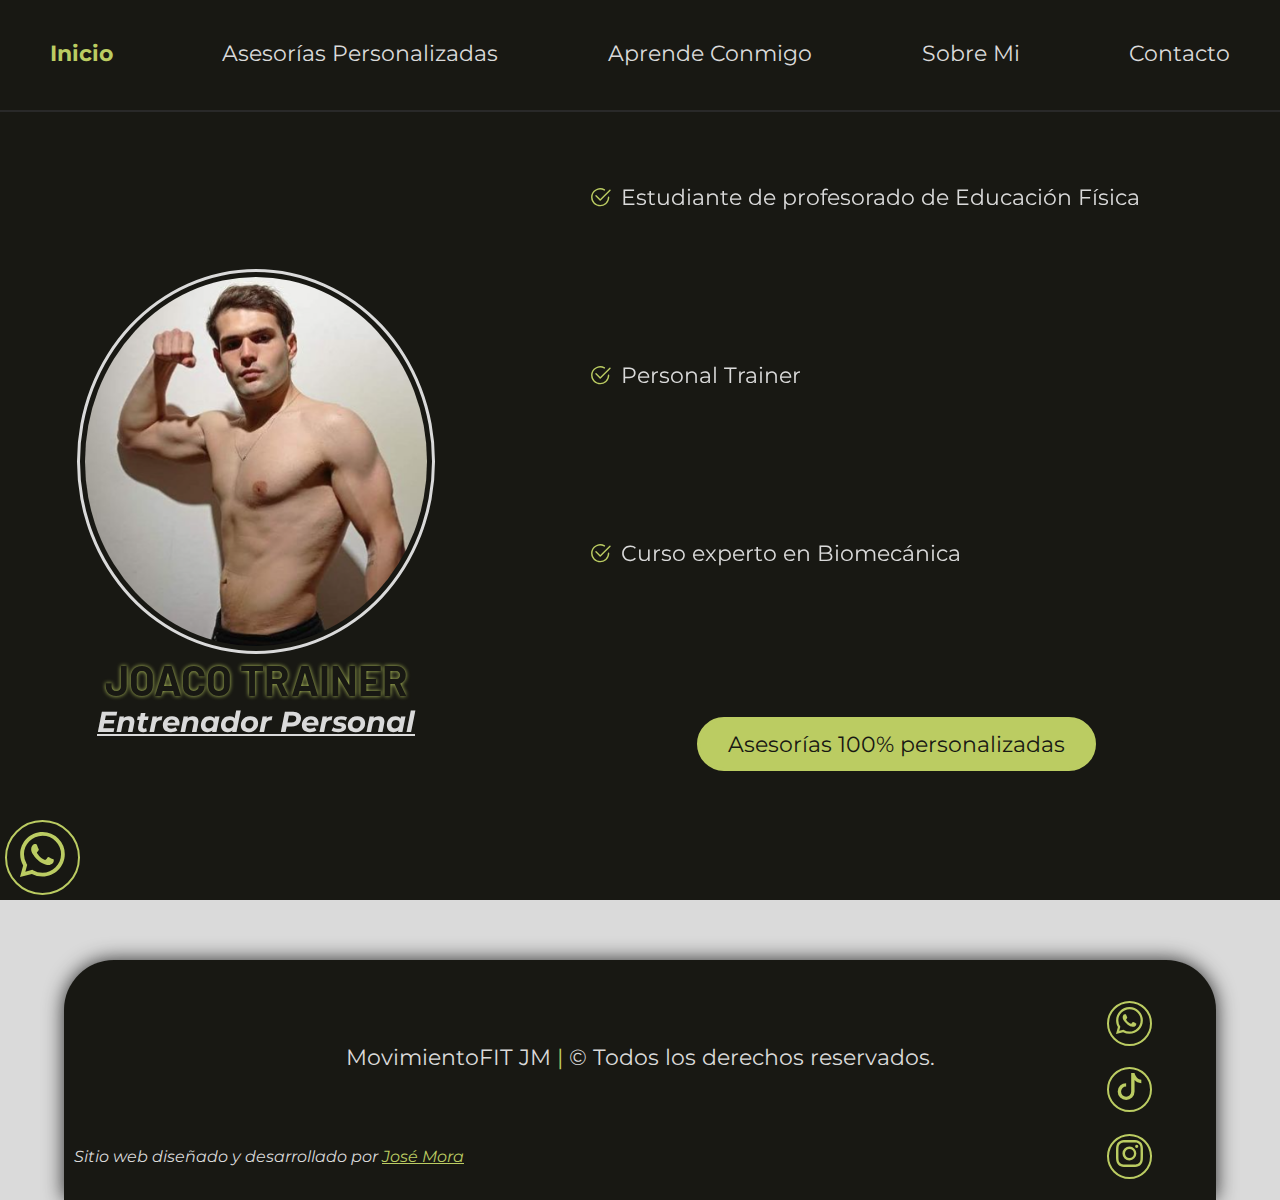
<file: index.html>
<!DOCTYPE html>
<html lang="en">
<head>
    <meta charset="UTF-8">
    <meta http-equiv="X-UA-Compatible" content="IE=edge">
    <meta name="viewport" content="width=device-width, initial-scale=1.0">
    <!-- Título de la página -->
    <title>MovimientoFit | Inicio</title>
    <!-- Ícono -->
    <link rel="shortcut icon" href="./img/logo.png">
    <!-- Bootstrap -->
    <link href="https://cdn.jsdelivr.net/npm/bootstrap@5.1.3/dist/css/bootstrap.min.css" rel="stylesheet" integrity="sha384-1BmE4kWBq78iYhFldvKuhfTAU6auU8tT94WrHftjDbrCEXSU1oBoqyl2QvZ6jIW3" crossorigin="anonymous">
    <!-- Animaciones -->
    <link href="https://unpkg.com/aos@2.3.1/dist/aos.css" rel="stylesheet">
    <!-- CSS -->
    <link rel="stylesheet" href="./scss/style.css">
    <!-- Fuentes -->
    <link rel="preconnect" href="https://fonts.googleapis.com">
    <link rel="preconnect" href="https://fonts.gstatic.com" crossorigin>
    <link href="https://fonts.googleapis.com/css2?family=Barlow:wght@900&family=Montserrat&display=swap" rel="stylesheet">
    <!-- Etiquetas de SEO -->
    <meta name="description" content="Impulsa tu rendimiento personal físico, con asesoramiento personalizado en planes de entrenamiento y dietas a medida.">
    <meta name="keywords" content="movimientofit,joaquin,murua,joaco,entrenamiento,gimnacio,gym,training,asesoramiento,pesas,hipertrofia,musculacion">
</head>
<body id="index">
    <!-- Encabezado -->
    <header class="header">
        <!-- Menu de navegacion -->
        <nav class="header__nav">
            <input class="header__nav__checkbox" type="checkbox">
            <!-- Menu hamburguesa para mobile -->
            <div class="header__nav__burger">
                <div class="burger__lines">
                    <span class="burger__lines--line1"></span>
                    <span class="burger__lines--line2"></span>
                    <span class="burger__lines--line3"></span>
                </div>
            </div>
            <ul class="header__nav__menu">
                <li><a href="#" class="header__nav__menu__item--selected">Inicio</a></li>
                <li><a href="./asesorias.html" class="header__nav__menu__item">Asesorías Personalizadas</a></li>
                <li><a href="./educacion.html" class="header__nav__menu__item">Aprende Conmigo</a></li>
                <li><a href="./sobre-mi.html" class="header__nav__menu__item">Sobre Mi</a></li>
                <li><a href="./contacto.html" class="header__nav__menu__item">Contacto</a></li>
            </ul>
        </nav>
    </header>
    <!-- Principal -->
    <main>
        <!-- Contenido principal, informacion de Joaquín -->
        <section class="maincontent">
            <div class="maincontent__main" data-aos="fade" data-aos-duration="2000">
                <img src="./img/portada.PNG" alt="foto-joaquin-murua">
                <h1>Joaco Trainer</h1>
                <h2>Entrenador Personal</h2>
            </div>
            <!-- Frases principales -->
            <div class="maincontent__description">
                <div class="maincontent__description__frase" data-aos="fade-down" data-aos-delay="400">
                    <svg xmlns="http://www.w3.org/2000/svg" fill="currentColor" class="bi bi-check2-circle" viewBox="0 0 16 16">
                        <path d="M2.5 8a5.5 5.5 0 0 1 8.25-4.764.5.5 0 0 0 .5-.866A6.5 6.5 0 1 0 14.5 8a.5.5 0 0 0-1 0 5.5 5.5 0 1 1-11 0z"/>
                        <path d="M15.354 3.354a.5.5 0 0 0-.708-.708L8 9.293 5.354 6.646a.5.5 0 1 0-.708.708l3 3a.5.5 0 0 0 .708 0l7-7z"/>
                    </svg>
                    <p>Estudiante de profesorado de Educación Física</p>
                </div>
                <div class="maincontent__description__frase" data-aos="fade-down" data-aos-delay="800">
                    <svg xmlns="http://www.w3.org/2000/svg" fill="currentColor" class="bi bi-check2-circle" viewBox="0 0 16 16">
                        <path d="M2.5 8a5.5 5.5 0 0 1 8.25-4.764.5.5 0 0 0 .5-.866A6.5 6.5 0 1 0 14.5 8a.5.5 0 0 0-1 0 5.5 5.5 0 1 1-11 0z"/>
                        <path d="M15.354 3.354a.5.5 0 0 0-.708-.708L8 9.293 5.354 6.646a.5.5 0 1 0-.708.708l3 3a.5.5 0 0 0 .708 0l7-7z"/>
                    </svg>
                    <p>Personal Trainer</p>
                </div>
                <div class="maincontent__description__frase" data-aos="fade-down" data-aos-delay="1200" data-aos-anchor-placement="top-bottom">
                    <svg xmlns="http://www.w3.org/2000/svg" fill="currentColor" class="bi bi-check2-circle" viewBox="0 0 16 16">
                        <path d="M2.5 8a5.5 5.5 0 0 1 8.25-4.764.5.5 0 0 0 .5-.866A6.5 6.5 0 1 0 14.5 8a.5.5 0 0 0-1 0 5.5 5.5 0 1 1-11 0z"/>
                        <path d="M15.354 3.354a.5.5 0 0 0-.708-.708L8 9.293 5.354 6.646a.5.5 0 1 0-.708.708l3 3a.5.5 0 0 0 .708 0l7-7z"/>
                    </svg>
                    <p>Curso experto en Biomecánica</p>
                </div>
                <div class="maincontent__description__button" data-aos="fade" data-aos-delay="1600" data-aos-anchor-placement="top-bottom" data-aos-duration="2000">
                    <a href="./asesorias.html">Asesorías 100% personalizadas</a>
                </div>
            </div>
        </section>
        <!-- Overlay de whatsapp y spotify -->
        <div class="overlay">
            <div class="overlay__whatsapp">
                <a href="https://api.whatsapp.com/send?phone=+543515063226&text=Hola%20Joaqu%C3%ADn,%20quiero%20m%C3%A1s%20informaci%C3%B3n%20sobre%20la%20asesor%C3%ADa%20personalizada%20%F0%9F%92%AA%F0%9F%8F%BB" target="_blank">
                    <svg xmlns="http://www.w3.org/2000/svg" fill="currentColor" class="bi bi-whatsapp" viewBox="0 0 16 16"><path d="M13.601 2.326A7.854 7.854 0 0 0 7.994 0C3.627 0 .068 3.558.064 7.926c0 1.399.366 2.76 1.057 3.965L0 16l4.204-1.102a7.933 7.933 0 0 0 3.79.965h.004c4.368 0 7.926-3.558 7.93-7.93A7.898 7.898 0 0 0 13.6 2.326zM7.994 14.521a6.573 6.573 0 0 1-3.356-.92l-.24-.144-2.494.654.666-2.433-.156-.251a6.56 6.56 0 0 1-1.007-3.505c0-3.626 2.957-6.584 6.591-6.584a6.56 6.56 0 0 1 4.66 1.931 6.557 6.557 0 0 1 1.928 4.66c-.004 3.639-2.961 6.592-6.592 6.592zm3.615-4.934c-.197-.099-1.17-.578-1.353-.646-.182-.065-.315-.099-.445.099-.133.197-.513.646-.627.775-.114.133-.232.148-.43.05-.197-.1-.836-.308-1.592-.985-.59-.525-.985-1.175-1.103-1.372-.114-.198-.011-.304.088-.403.087-.088.197-.232.296-.346.1-.114.133-.198.198-.33.065-.134.034-.248-.015-.347-.05-.099-.445-1.076-.612-1.47-.16-.389-.323-.335-.445-.34-.114-.007-.247-.007-.38-.007a.729.729 0 0 0-.529.247c-.182.198-.691.677-.691 1.654 0 .977.71 1.916.81 2.049.098.133 1.394 2.132 3.383 2.992.47.205.84.326 1.129.418.475.152.904.129 1.246.08.38-.058 1.171-.48 1.338-.943.164-.464.164-.86.114-.943-.049-.084-.182-.133-.38-.232z"/></svg>
                </a>
            </div>
            <div class="overlay__spotify">
                <iframe style="border-radius:12px" src="https://open.spotify.com/embed/playlist/0qWawD9q5RXO6hQUjLEi0P?utm_source=generator" width="100%" frameBorder="0" allowfullscreen="" allow="autoplay; clipboard-write; encrypted-media; fullscreen; picture-in-picture" ></iframe>
            </div>
        </div>
    </main>
    <footer class="footer">
        <div class="footer__container">
            <p class="footer__container__copyright">MovimientoFIT JM <span class="footer__container__copyright--barra">|</span> © Todos los derechos reservados.</p>
            <p class="footer__container__creditos">Sitio web diseñado y desarrollado por <a href="https://www.linkedin.com/in/jos%C3%A9-ignacio-mora-del-boca-a9611722a/" target="_blank"> José Mora</a></p>
            <div class="footer__container__icons--whats">
                <a href="https://api.whatsapp.com/send?phone=+543515063226&text=Hola%20Joaqu%C3%ADn,%20quiero%20m%C3%A1s%20informaci%C3%B3n%20sobre%20la%20asesor%C3%ADa%20personalizada%20%F0%9F%92%AA%F0%9F%8F%BB" target="_blank">
                    <svg xmlns="http://www.w3.org/2000/svg" fill="currentColor" class="bi bi-whatsapp" viewBox="0 0 16 16"><path d="M13.601 2.326A7.854 7.854 0 0 0 7.994 0C3.627 0 .068 3.558.064 7.926c0 1.399.366 2.76 1.057 3.965L0 16l4.204-1.102a7.933 7.933 0 0 0 3.79.965h.004c4.368 0 7.926-3.558 7.93-7.93A7.898 7.898 0 0 0 13.6 2.326zM7.994 14.521a6.573 6.573 0 0 1-3.356-.92l-.24-.144-2.494.654.666-2.433-.156-.251a6.56 6.56 0 0 1-1.007-3.505c0-3.626 2.957-6.584 6.591-6.584a6.56 6.56 0 0 1 4.66 1.931 6.557 6.557 0 0 1 1.928 4.66c-.004 3.639-2.961 6.592-6.592 6.592zm3.615-4.934c-.197-.099-1.17-.578-1.353-.646-.182-.065-.315-.099-.445.099-.133.197-.513.646-.627.775-.114.133-.232.148-.43.05-.197-.1-.836-.308-1.592-.985-.59-.525-.985-1.175-1.103-1.372-.114-.198-.011-.304.088-.403.087-.088.197-.232.296-.346.1-.114.133-.198.198-.33.065-.134.034-.248-.015-.347-.05-.099-.445-1.076-.612-1.47-.16-.389-.323-.335-.445-.34-.114-.007-.247-.007-.38-.007a.729.729 0 0 0-.529.247c-.182.198-.691.677-.691 1.654 0 .977.71 1.916.81 2.049.098.133 1.394 2.132 3.383 2.992.47.205.84.326 1.129.418.475.152.904.129 1.246.08.38-.058 1.171-.48 1.338-.943.164-.464.164-.86.114-.943-.049-.084-.182-.133-.38-.232z"/></svg>
                </a>
            </div>
            <div class="footer__container__icons--insta">
                <a href="https://www.instagram.com/movimientofit.jm/" target="_blank">
                    <svg xmlns="http://www.w3.org/2000/svg" fill="currentColor" class="bi bi-instagram" viewBox="0 0 16 16"><path d="M8 0C5.829 0 5.556.01 4.703.048 3.85.088 3.269.222 2.76.42a3.917 3.917 0 0 0-1.417.923A3.927 3.927 0 0 0 .42 2.76C.222 3.268.087 3.85.048 4.7.01 5.555 0 5.827 0 8.001c0 2.172.01 2.444.048 3.297.04.852.174 1.433.372 1.942.205.526.478.972.923 1.417.444.445.89.719 1.416.923.51.198 1.09.333 1.942.372C5.555 15.99 5.827 16 8 16s2.444-.01 3.298-.048c.851-.04 1.434-.174 1.943-.372a3.916 3.916 0 0 0 1.416-.923c.445-.445.718-.891.923-1.417.197-.509.332-1.09.372-1.942C15.99 10.445 16 10.173 16 8s-.01-2.445-.048-3.299c-.04-.851-.175-1.433-.372-1.941a3.926 3.926 0 0 0-.923-1.417A3.911 3.911 0 0 0 13.24.42c-.51-.198-1.092-.333-1.943-.372C10.443.01 10.172 0 7.998 0h.003zm-.717 1.442h.718c2.136 0 2.389.007 3.232.046.78.035 1.204.166 1.486.275.373.145.64.319.92.599.28.28.453.546.598.92.11.281.24.705.275 1.485.039.843.047 1.096.047 3.231s-.008 2.389-.047 3.232c-.035.78-.166 1.203-.275 1.485a2.47 2.47 0 0 1-.599.919c-.28.28-.546.453-.92.598-.28.11-.704.24-1.485.276-.843.038-1.096.047-3.232.047s-2.39-.009-3.233-.047c-.78-.036-1.203-.166-1.485-.276a2.478 2.478 0 0 1-.92-.598 2.48 2.48 0 0 1-.6-.92c-.109-.281-.24-.705-.275-1.485-.038-.843-.046-1.096-.046-3.233 0-2.136.008-2.388.046-3.231.036-.78.166-1.204.276-1.486.145-.373.319-.64.599-.92.28-.28.546-.453.92-.598.282-.11.705-.24 1.485-.276.738-.034 1.024-.044 2.515-.045v.002zm4.988 1.328a.96.96 0 1 0 0 1.92.96.96 0 0 0 0-1.92zm-4.27 1.122a4.109 4.109 0 1 0 0 8.217 4.109 4.109 0 0 0 0-8.217zm0 1.441a2.667 2.667 0 1 1 0 5.334 2.667 2.667 0 0 1 0-5.334z"/></svg>
                </a>
            </div>
            <div class="footer__container__icons--tiktok">
                <a href="https://www.tiktok.com/@movimientofit" target="_blank">
                    <svg xmlns="http://www.w3.org/2000/svg" fill="currentColor" class="bi bi-tiktok" viewBox="0 0 16 16"><path d="M9 0h1.98c.144.715.54 1.617 1.235 2.512C12.895 3.389 13.797 4 15 4v2c-1.753 0-3.07-.814-4-1.829V11a5 5 0 1 1-5-5v2a3 3 0 1 0 3 3V0Z"/></svg>
                </a>
            </div>
        </div>
    </footer>
    <!-- Bootstrap -->
    <script src="https://cdn.jsdelivr.net/npm/bootstrap@5.1.3/dist/js/bootstrap.bundle.min.js" integrity="sha384-ka7Sk0Gln4gmtz2MlQnikT1wXgYsOg+OMhuP+IlRH9sENBO0LRn5q+8nbTov4+1p" crossorigin="anonymous"></script>
    <!-- Animate On Scroll -->
    <script src="https://unpkg.com/aos@2.3.1/dist/aos.js"></script>
    <script> AOS.init(); </script>
</body>
</html>
</file>
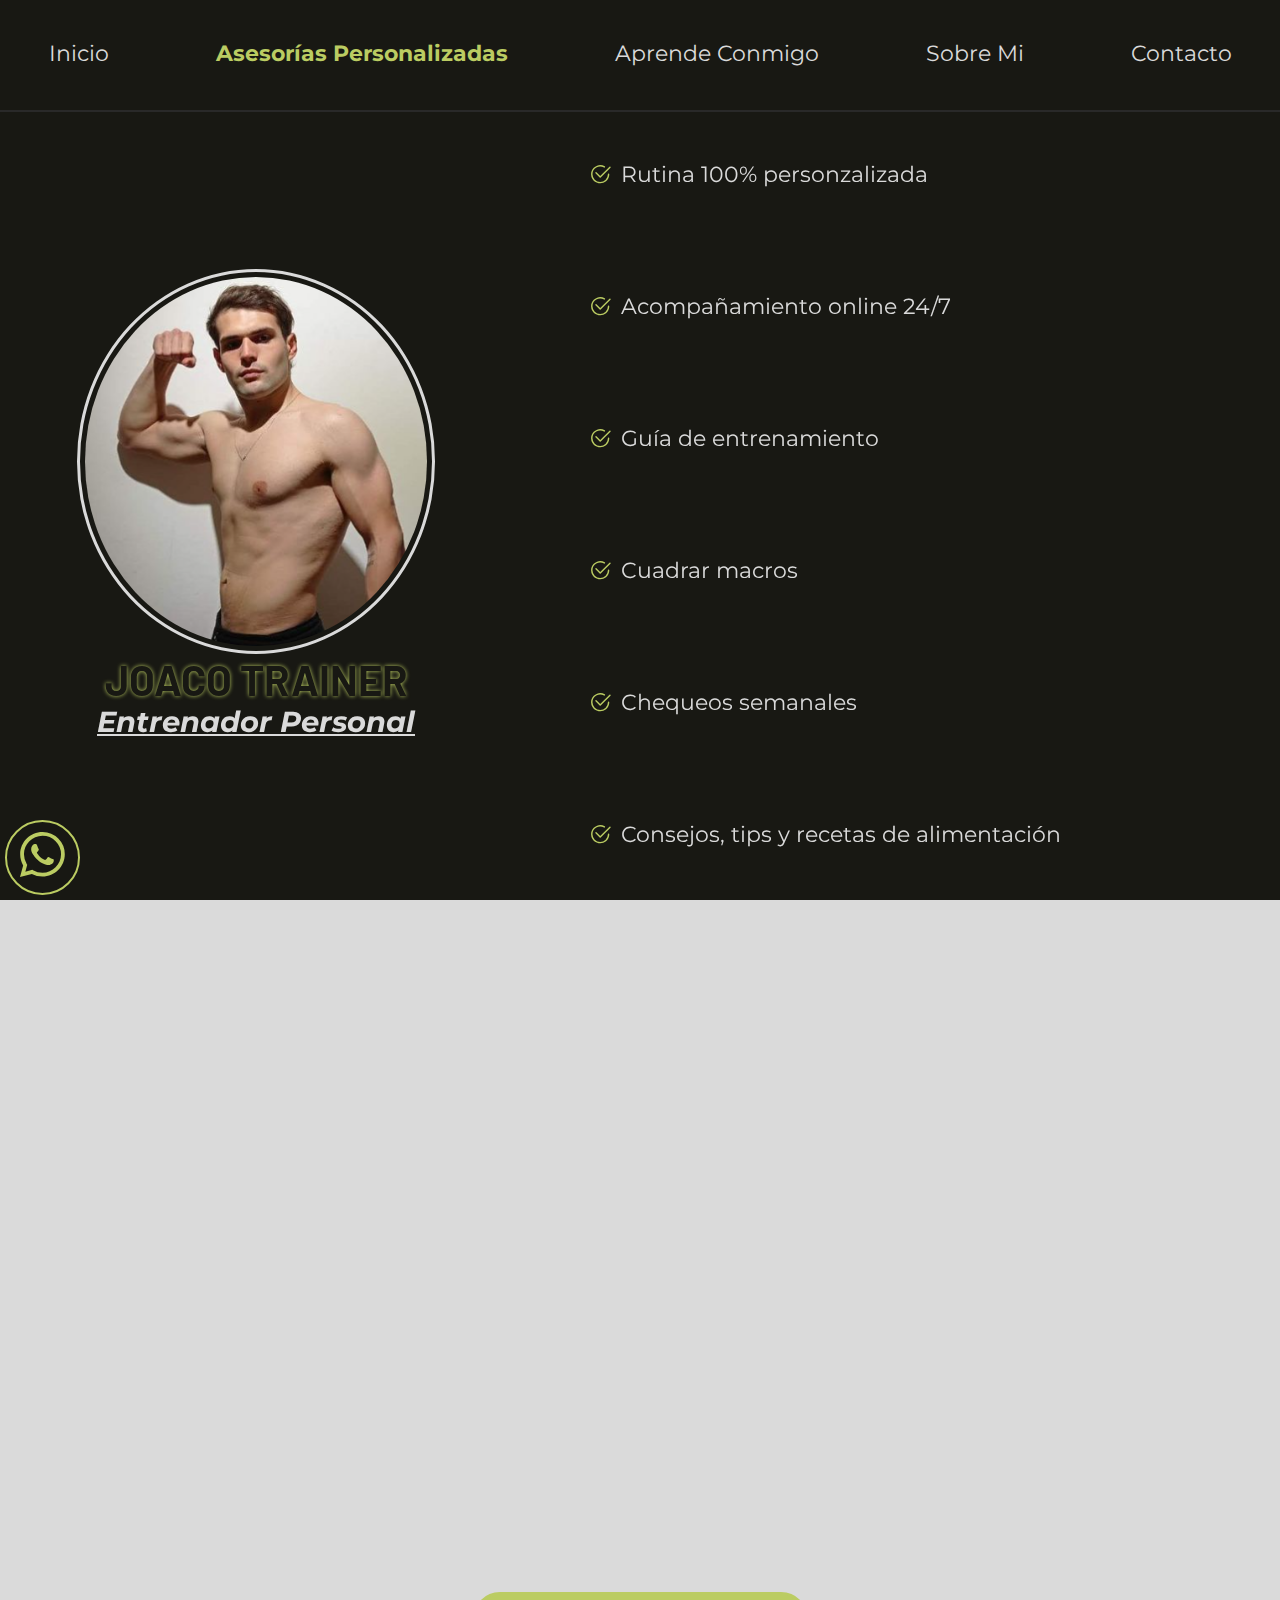
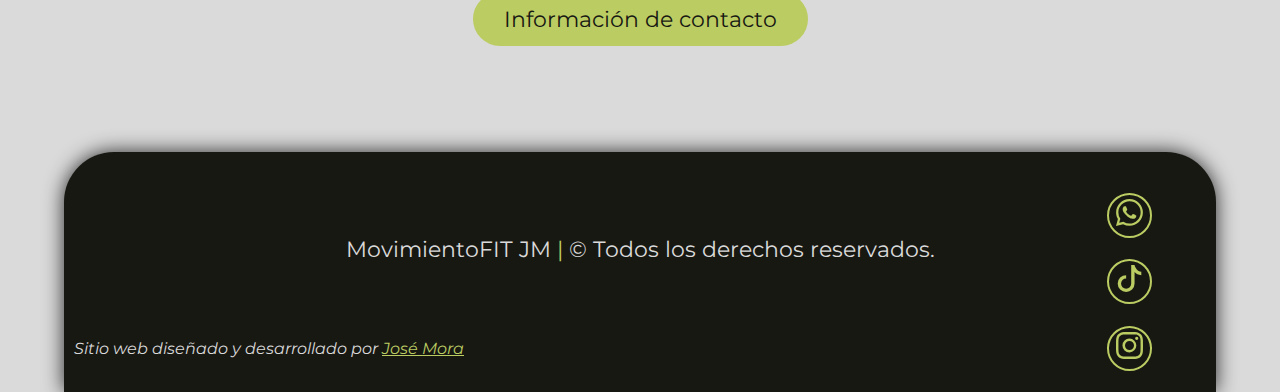
<file: asesorias.html>
<!DOCTYPE html>
<html lang="en">
<head>
    <meta charset="UTF-8">
    <meta http-equiv="X-UA-Compatible" content="IE=edge">
    <meta name="viewport" content="width=device-width, initial-scale=1.0">
    <!-- Título de la página -->
    <title>MovimientoFit | Asesorías</title>
    <!-- Ícono -->
    <link rel="shortcut icon" href="./img/logo.png">
    <!-- Bootstrap -->
    <link href="https://cdn.jsdelivr.net/npm/bootstrap@5.1.3/dist/css/bootstrap.min.css" rel="stylesheet" integrity="sha384-1BmE4kWBq78iYhFldvKuhfTAU6auU8tT94WrHftjDbrCEXSU1oBoqyl2QvZ6jIW3" crossorigin="anonymous">
    <!-- Animaciones -->
    <link href="https://unpkg.com/aos@2.3.1/dist/aos.css" rel="stylesheet">
    <!-- CSS -->
    <link rel="stylesheet" href="./scss/style.css">
    <!-- Fuentes -->
    <link rel="preconnect" href="https://fonts.googleapis.com">
    <link rel="preconnect" href="https://fonts.gstatic.com" crossorigin>
    <link href="https://fonts.googleapis.com/css2?family=Barlow:wght@900&family=Montserrat&display=swap" rel="stylesheet">
    <!-- Etiquetas de SEO -->
    <meta name="description" content="Planes de entrenamiento armados a medida, con medios de comunicación disponible a lo largo de todo el día.">
    <meta name="keywords" content="movimientofit,joaquin,murua,joaco,entrenamiento,gimnacio,plan,training,asesoramiento,entrenamiento,hipertrofia,musculacion,aerobico,dieta,personalizado">
</head>
<body id="asesorias">
    <!-- Encabezado -->
    <header class="header">
        <!-- Menu de navegacion -->
        <nav class="header__nav">
            <input class="header__nav__checkbox" type="checkbox">
            <!-- Menu hamburguesa para mobile -->
            <div class="header__nav__burger">
                <div class="burger__lines">
                    <span class="burger__lines--line1"></span>
                    <span class="burger__lines--line2"></span>
                    <span class="burger__lines--line3"></span>
                </div>
            </div>
            <ul class="header__nav__menu">
                <li><a href="./index.html" class="header__nav__menu__item">Inicio</a></li>
                <li><a href="#" class="header__nav__menu__item--selected">Asesorías Personalizadas</a></li>
                <li><a href="./educacion.html" class="header__nav__menu__item">Aprende Conmigo</a></li>
                <li><a href="./sobre-mi.html" class="header__nav__menu__item">Sobre Mi</a></li>
                <li><a href="./contacto.html" class="header__nav__menu__item">Contacto</a></li>
            </ul>
        </nav>
    </header>
        <!-- Principal -->
    <main>
        <!-- Contenido principal, informacion de Joaquin -->
        <section class="maincontent">
            <div class="maincontent__main" data-aos="fade" data-aos-duration="2000">
                <img src="./img/portada.PNG" alt="foto-joaquin-murua">
                <h1>Joaco Trainer</h1>
                <h2>Entrenador Personal</h2>
            </div>
            <!-- Frases principales -->
            <div class="maincontent__description">
                <div class="maincontent__description__frase" data-aos="fade-down" data-aos-delay="300">
                    <svg xmlns="http://www.w3.org/2000/svg" fill="currentColor" class="bi bi-check2-circle" viewBox="0 0 16 16">
                        <path d="M2.5 8a5.5 5.5 0 0 1 8.25-4.764.5.5 0 0 0 .5-.866A6.5 6.5 0 1 0 14.5 8a.5.5 0 0 0-1 0 5.5 5.5 0 1 1-11 0z"/>
                        <path d="M15.354 3.354a.5.5 0 0 0-.708-.708L8 9.293 5.354 6.646a.5.5 0 1 0-.708.708l3 3a.5.5 0 0 0 .708 0l7-7z"/>
                    </svg>
                    <p>Rutina 100% personzalizada</p>
                </div>
                <div class="maincontent__description__frase" data-aos="fade-down" data-aos-delay="600">
                    <svg xmlns="http://www.w3.org/2000/svg" fill="currentColor" class="bi bi-check2-circle" viewBox="0 0 16 16">
                        <path d="M2.5 8a5.5 5.5 0 0 1 8.25-4.764.5.5 0 0 0 .5-.866A6.5 6.5 0 1 0 14.5 8a.5.5 0 0 0-1 0 5.5 5.5 0 1 1-11 0z"/>
                        <path d="M15.354 3.354a.5.5 0 0 0-.708-.708L8 9.293 5.354 6.646a.5.5 0 1 0-.708.708l3 3a.5.5 0 0 0 .708 0l7-7z"/>
                    </svg>
                    <p>Acompañamiento online 24/7</p>
                </div>
                <div class="maincontent__description__frase" data-aos="fade-down" data-aos-delay="900">
                    <svg xmlns="http://www.w3.org/2000/svg" fill="currentColor" class="bi bi-check2-circle" viewBox="0 0 16 16">
                        <path d="M2.5 8a5.5 5.5 0 0 1 8.25-4.764.5.5 0 0 0 .5-.866A6.5 6.5 0 1 0 14.5 8a.5.5 0 0 0-1 0 5.5 5.5 0 1 1-11 0z"/>
                        <path d="M15.354 3.354a.5.5 0 0 0-.708-.708L8 9.293 5.354 6.646a.5.5 0 1 0-.708.708l3 3a.5.5 0 0 0 .708 0l7-7z"/>
                    </svg>
                    <p>Guía de entrenamiento</p>
                </div>
                <div class="maincontent__description__frase" data-aos="fade-down" data-aos-delay="1200">
                    <svg xmlns="http://www.w3.org/2000/svg" fill="currentColor" class="bi bi-check2-circle" viewBox="0 0 16 16">
                        <path d="M2.5 8a5.5 5.5 0 0 1 8.25-4.764.5.5 0 0 0 .5-.866A6.5 6.5 0 1 0 14.5 8a.5.5 0 0 0-1 0 5.5 5.5 0 1 1-11 0z"/>
                        <path d="M15.354 3.354a.5.5 0 0 0-.708-.708L8 9.293 5.354 6.646a.5.5 0 1 0-.708.708l3 3a.5.5 0 0 0 .708 0l7-7z"/>
                    </svg>
                    <p>Cuadrar macros</p>
                </div>
                <div class="maincontent__description__frase" data-aos="fade-down" data-aos-delay="1500" data-aos-anchor-placement="top-bottom">
                    <svg xmlns="http://www.w3.org/2000/svg" fill="currentColor" class="bi bi-check2-circle" viewBox="0 0 16 16">
                        <path d="M2.5 8a5.5 5.5 0 0 1 8.25-4.764.5.5 0 0 0 .5-.866A6.5 6.5 0 1 0 14.5 8a.5.5 0 0 0-1 0 5.5 5.5 0 1 1-11 0z"/>
                        <path d="M15.354 3.354a.5.5 0 0 0-.708-.708L8 9.293 5.354 6.646a.5.5 0 1 0-.708.708l3 3a.5.5 0 0 0 .708 0l7-7z"/>
                    </svg>
                    <p>Chequeos semanales</p>
                </div>
                <div class="maincontent__description__frase" data-aos="fade" data-aos-delay="1800" data-aos-anchor-placement="top-bottom" data-aos-duration="2000">
                    <svg xmlns="http://www.w3.org/2000/svg" fill="currentColor" class="bi bi-check2-circle" viewBox="0 0 16 16">
                        <path d="M2.5 8a5.5 5.5 0 0 1 8.25-4.764.5.5 0 0 0 .5-.866A6.5 6.5 0 1 0 14.5 8a.5.5 0 0 0-1 0 5.5 5.5 0 1 1-11 0z"/>
                        <path d="M15.354 3.354a.5.5 0 0 0-.708-.708L8 9.293 5.354 6.646a.5.5 0 1 0-.708.708l3 3a.5.5 0 0 0 .708 0l7-7z"/>
                    </svg>
                    <p>Consejos, tips y recetas de alimentación</p>
                </div>
            </div>
        </section>
        <!-- Asesorados -->
        <section class="asesorados">
            <div id="carouselAsesorados" class="asesorados__carousel carousel slide" data-ride="carousel" data-aos="zoom-in" data-aos-anchor-placement="center-bottom">
                <div class="asesorados__carousel__contenedor carousel-inner h-100" data-ride="carousel">
                    <!-- Persona 1 -->
                    <div class="carousel-item active h-75">
                        <div class="asesorados__carousel__contenedor__asesorado">
                            <div class="asesorados__carousel__contenedor__asesorado__imgs">
                                <img  class="asesorados__carousel__contenedor__asesorado__imgs__desp" src="./img/asesorado1despues.jpg" alt="foto-asesorado1despues">
                                <img class="asesorados__carousel__contenedor__asesorado__imgs__antes" src="./img/asesorado1antes.jpg" alt="foto-asesorado1antes">
                            </div>
                            <p class="asesorados__carousel__contenedor__asesorado__frase">Joaco me ayudo en mi cambio físico! Todo el esfuerzo valió la pena</p>
                            <p class="asesorados__carousel__contenedor__asesorado__nombre">David</p>
                        </div>
                    </div>
                    <!-- Persona 2 -->
                    <div class="carousel-item h-75" data-bs-interval="100000">
                        <div class="asesorados__carousel__contenedor__asesorado">
                            <div class="asesorados__carousel__contenedor__asesorado__imgs">
                                <img  class="asesorados__carousel__contenedor__asesorado__imgs__desp" src="./img/asesorado2despues.jpg" alt="foto-asesorado1despues">
                                <img class="asesorados__carousel__contenedor__asesorado__imgs__antes" src="./img/asesorado2antes.jpg" alt="foto-asesorado1antes">
                            </div>
                            <p class="asesorados__carousel__contenedor__asesorado__frase">Bajé la panza en tan solo 4 meses. Joaco siempre estuvo presente y muy atento</p>
                            <p class="asesorados__carousel__contenedor__asesorado__nombre">Marcos</p>
                        </div>
                    </div>
                    <!-- Persona 3 -->
                    <div class="carousel-item h-75">
                        <div class="asesorados__carousel__contenedor__asesorado">
                            <div class="asesorados__carousel__contenedor__asesorado__imgs">
                                <img  class="asesorados__carousel__contenedor__asesorado__imgs__desp" src="./img/asesorado3despues.jpg" alt="foto-asesorado1despues">
                                <img class="asesorados__carousel__contenedor__asesorado__imgs__antes" src="./img/asesorado3antes.jpg" alt="foto-asesorado1antes">
                            </div>
                            <p class="asesorados__carousel__contenedor__asesorado__frase">Tuve un gran cambio en relativamente poco tiempo. Es un gran esfuerzo pero estoy viendo buenos resultados</p>
                            <p class="asesorados__carousel__contenedor__asesorado__nombre">Lucas</p>
                        </div>
                    </div>
                </div>
                <button class="carousel-control-prev" type="button" data-bs-target="#carouselAsesorados" data-bs-slide="prev">
                    <span class="carousel-control-prev-icon" aria-hidden="true"></span>
                    <span class="visually-hidden">Previous</span>
                </button>
                <button class="carousel-control-next" type="button" data-bs-target="#carouselAsesorados" data-bs-slide="next">
                    <span class="carousel-control-next-icon" aria-hidden="true"></span>
                    <span class="visually-hidden">Next</span>
                </button>
                <div class="carousel-indicators">
                    <button type="button" data-bs-target="#carouselAsesorados" data-bs-slide-to="0" class="active" aria-current="true" aria-label="Slide 1"></button>
                    <button type="button" data-bs-target="#carouselAsesorados" data-bs-slide-to="1" aria-label="Slide 2"></button>
                    <button type="button" data-bs-target="#carouselAsesorados" data-bs-slide-to="2" aria-label="Slide 3"></button>
                </div>
            </div>
            <div class="asesorados__button animate__animated animate__fadeIn">
                <a href="./contacto.html">Información de contacto</a>
            </div>
        </section>
        <!-- Overlay de whatsapp y spotify -->
        <div class="overlay">
            <div class="overlay__whatsapp">
                <a href="https://api.whatsapp.com/send?phone=+543515063226&text=Hola%20Joaqu%C3%ADn,%20quiero%20m%C3%A1s%20informaci%C3%B3n%20sobre%20la%20asesor%C3%ADa%20personalizada%20%F0%9F%92%AA%F0%9F%8F%BB" target="_blank">
                    <svg xmlns="http://www.w3.org/2000/svg" fill="currentColor" class="bi bi-whatsapp" viewBox="0 0 16 16"><path d="M13.601 2.326A7.854 7.854 0 0 0 7.994 0C3.627 0 .068 3.558.064 7.926c0 1.399.366 2.76 1.057 3.965L0 16l4.204-1.102a7.933 7.933 0 0 0 3.79.965h.004c4.368 0 7.926-3.558 7.93-7.93A7.898 7.898 0 0 0 13.6 2.326zM7.994 14.521a6.573 6.573 0 0 1-3.356-.92l-.24-.144-2.494.654.666-2.433-.156-.251a6.56 6.56 0 0 1-1.007-3.505c0-3.626 2.957-6.584 6.591-6.584a6.56 6.56 0 0 1 4.66 1.931 6.557 6.557 0 0 1 1.928 4.66c-.004 3.639-2.961 6.592-6.592 6.592zm3.615-4.934c-.197-.099-1.17-.578-1.353-.646-.182-.065-.315-.099-.445.099-.133.197-.513.646-.627.775-.114.133-.232.148-.43.05-.197-.1-.836-.308-1.592-.985-.59-.525-.985-1.175-1.103-1.372-.114-.198-.011-.304.088-.403.087-.088.197-.232.296-.346.1-.114.133-.198.198-.33.065-.134.034-.248-.015-.347-.05-.099-.445-1.076-.612-1.47-.16-.389-.323-.335-.445-.34-.114-.007-.247-.007-.38-.007a.729.729 0 0 0-.529.247c-.182.198-.691.677-.691 1.654 0 .977.71 1.916.81 2.049.098.133 1.394 2.132 3.383 2.992.47.205.84.326 1.129.418.475.152.904.129 1.246.08.38-.058 1.171-.48 1.338-.943.164-.464.164-.86.114-.943-.049-.084-.182-.133-.38-.232z"/></svg>
                </a>
            </div>
            <div class="overlay__spotify">
                <iframe style="border-radius:12px" src="https://open.spotify.com/embed/playlist/0qWawD9q5RXO6hQUjLEi0P?utm_source=generator" width="100%" frameBorder="0" allowfullscreen="" allow="autoplay; clipboard-write; encrypted-media; fullscreen; picture-in-picture" ></iframe>
            </div>
        </div>
    </main>
    <footer class="footer">
        <div class="footer__container">
            <p class="footer__container__copyright">MovimientoFIT JM <span class="footer__container__copyright--barra">|</span> © Todos los derechos reservados.</p>
            <p class="footer__container__creditos">Sitio web diseñado y desarrollado por <a href="https://www.linkedin.com/in/jos%C3%A9-ignacio-mora-del-boca-a9611722a/" target="_blank"> José Mora</a></p>
            <div class="footer__container__icons--whats">
                <a href="https://api.whatsapp.com/send?phone=+543515063226&text=Hola%20Joaqu%C3%ADn,%20quiero%20m%C3%A1s%20informaci%C3%B3n%20sobre%20la%20asesor%C3%ADa%20personalizada%20%F0%9F%92%AA%F0%9F%8F%BB" target="_blank">
                    <svg xmlns="http://www.w3.org/2000/svg" fill="currentColor" class="bi bi-whatsapp" viewBox="0 0 16 16"><path d="M13.601 2.326A7.854 7.854 0 0 0 7.994 0C3.627 0 .068 3.558.064 7.926c0 1.399.366 2.76 1.057 3.965L0 16l4.204-1.102a7.933 7.933 0 0 0 3.79.965h.004c4.368 0 7.926-3.558 7.93-7.93A7.898 7.898 0 0 0 13.6 2.326zM7.994 14.521a6.573 6.573 0 0 1-3.356-.92l-.24-.144-2.494.654.666-2.433-.156-.251a6.56 6.56 0 0 1-1.007-3.505c0-3.626 2.957-6.584 6.591-6.584a6.56 6.56 0 0 1 4.66 1.931 6.557 6.557 0 0 1 1.928 4.66c-.004 3.639-2.961 6.592-6.592 6.592zm3.615-4.934c-.197-.099-1.17-.578-1.353-.646-.182-.065-.315-.099-.445.099-.133.197-.513.646-.627.775-.114.133-.232.148-.43.05-.197-.1-.836-.308-1.592-.985-.59-.525-.985-1.175-1.103-1.372-.114-.198-.011-.304.088-.403.087-.088.197-.232.296-.346.1-.114.133-.198.198-.33.065-.134.034-.248-.015-.347-.05-.099-.445-1.076-.612-1.47-.16-.389-.323-.335-.445-.34-.114-.007-.247-.007-.38-.007a.729.729 0 0 0-.529.247c-.182.198-.691.677-.691 1.654 0 .977.71 1.916.81 2.049.098.133 1.394 2.132 3.383 2.992.47.205.84.326 1.129.418.475.152.904.129 1.246.08.38-.058 1.171-.48 1.338-.943.164-.464.164-.86.114-.943-.049-.084-.182-.133-.38-.232z"/></svg>
                </a>
            </div>
            <div class="footer__container__icons--insta">
                <a href="https://www.instagram.com/movimientofit.jm/" target="_blank">
                    <svg xmlns="http://www.w3.org/2000/svg" fill="currentColor" class="bi bi-instagram" viewBox="0 0 16 16"><path d="M8 0C5.829 0 5.556.01 4.703.048 3.85.088 3.269.222 2.76.42a3.917 3.917 0 0 0-1.417.923A3.927 3.927 0 0 0 .42 2.76C.222 3.268.087 3.85.048 4.7.01 5.555 0 5.827 0 8.001c0 2.172.01 2.444.048 3.297.04.852.174 1.433.372 1.942.205.526.478.972.923 1.417.444.445.89.719 1.416.923.51.198 1.09.333 1.942.372C5.555 15.99 5.827 16 8 16s2.444-.01 3.298-.048c.851-.04 1.434-.174 1.943-.372a3.916 3.916 0 0 0 1.416-.923c.445-.445.718-.891.923-1.417.197-.509.332-1.09.372-1.942C15.99 10.445 16 10.173 16 8s-.01-2.445-.048-3.299c-.04-.851-.175-1.433-.372-1.941a3.926 3.926 0 0 0-.923-1.417A3.911 3.911 0 0 0 13.24.42c-.51-.198-1.092-.333-1.943-.372C10.443.01 10.172 0 7.998 0h.003zm-.717 1.442h.718c2.136 0 2.389.007 3.232.046.78.035 1.204.166 1.486.275.373.145.64.319.92.599.28.28.453.546.598.92.11.281.24.705.275 1.485.039.843.047 1.096.047 3.231s-.008 2.389-.047 3.232c-.035.78-.166 1.203-.275 1.485a2.47 2.47 0 0 1-.599.919c-.28.28-.546.453-.92.598-.28.11-.704.24-1.485.276-.843.038-1.096.047-3.232.047s-2.39-.009-3.233-.047c-.78-.036-1.203-.166-1.485-.276a2.478 2.478 0 0 1-.92-.598 2.48 2.48 0 0 1-.6-.92c-.109-.281-.24-.705-.275-1.485-.038-.843-.046-1.096-.046-3.233 0-2.136.008-2.388.046-3.231.036-.78.166-1.204.276-1.486.145-.373.319-.64.599-.92.28-.28.546-.453.92-.598.282-.11.705-.24 1.485-.276.738-.034 1.024-.044 2.515-.045v.002zm4.988 1.328a.96.96 0 1 0 0 1.92.96.96 0 0 0 0-1.92zm-4.27 1.122a4.109 4.109 0 1 0 0 8.217 4.109 4.109 0 0 0 0-8.217zm0 1.441a2.667 2.667 0 1 1 0 5.334 2.667 2.667 0 0 1 0-5.334z"/></svg>
                </a>
            </div>
            <div class="footer__container__icons--tiktok">
                <a href="https://www.tiktok.com/@movimientofit" target="_blank">
                    <svg xmlns="http://www.w3.org/2000/svg" fill="currentColor" class="bi bi-tiktok" viewBox="0 0 16 16"><path d="M9 0h1.98c.144.715.54 1.617 1.235 2.512C12.895 3.389 13.797 4 15 4v2c-1.753 0-3.07-.814-4-1.829V11a5 5 0 1 1-5-5v2a3 3 0 1 0 3 3V0Z"/></svg>
                </a>
            </div>
        </div>
    </footer>
    <!-- Bootstrap -->
    <script src="https://cdn.jsdelivr.net/npm/bootstrap@5.1.3/dist/js/bootstrap.bundle.min.js" integrity="sha384-ka7Sk0Gln4gmtz2MlQnikT1wXgYsOg+OMhuP+IlRH9sENBO0LRn5q+8nbTov4+1p" crossorigin="anonymous"></script>
    <!-- Animate On Scroll -->
    <script src="https://unpkg.com/aos@2.3.1/dist/aos.js"></script>
    <script> AOS.init(); </script>
</body>
</html>
</file>
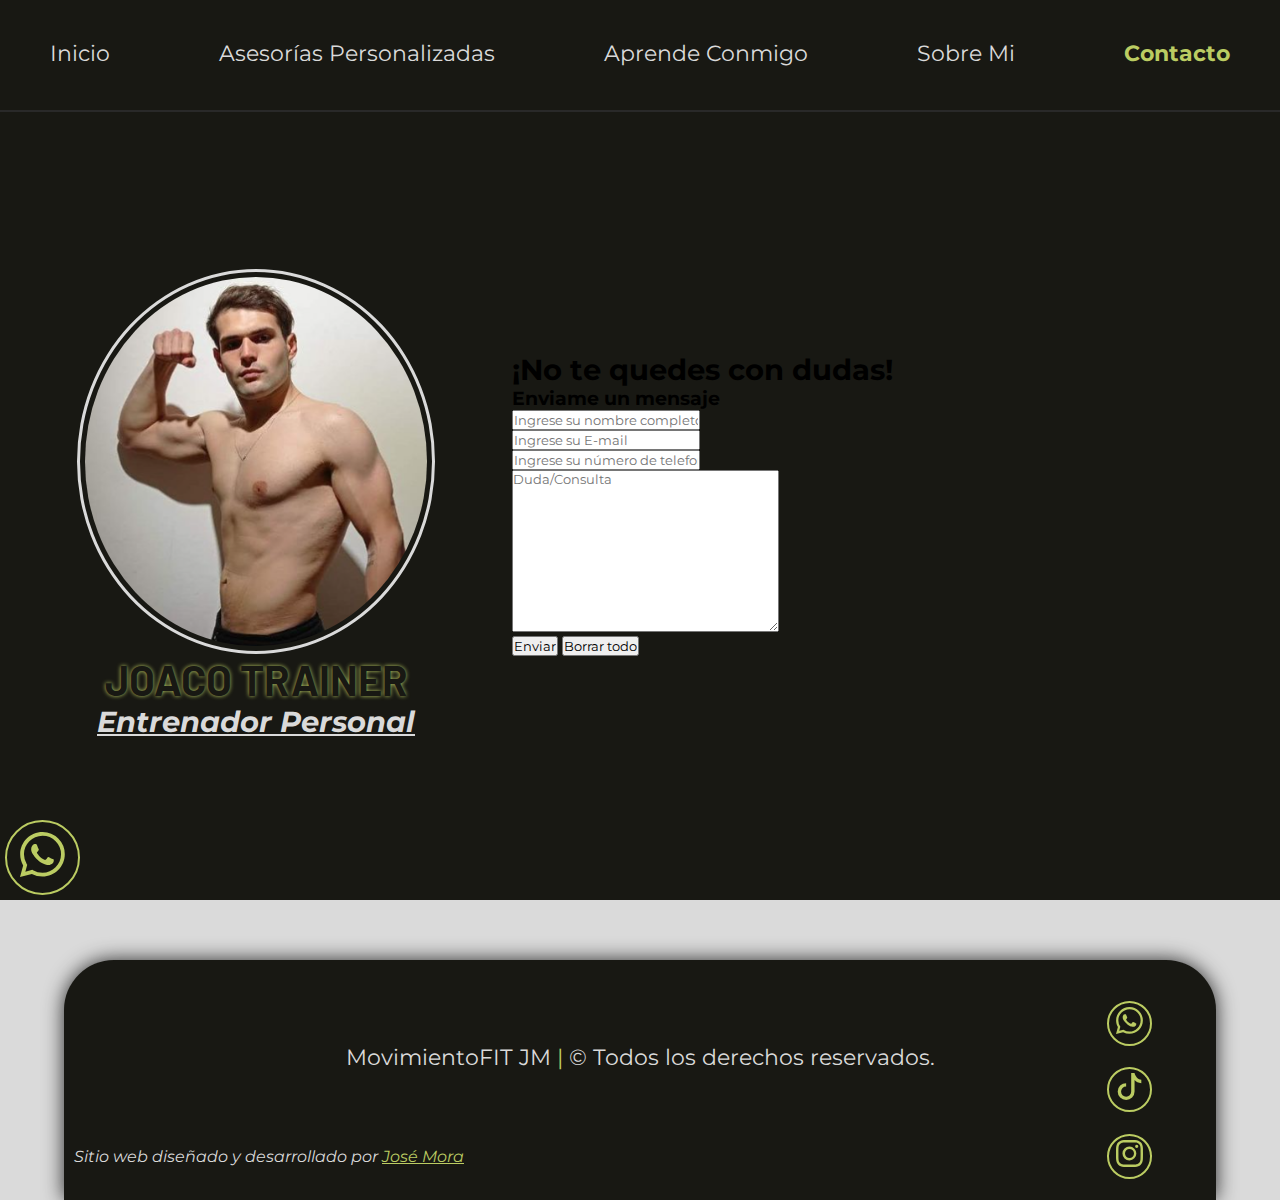
<file: contacto.html>
<!DOCTYPE html>
<html lang="en">
<head>
    <meta charset="UTF-8">
    <meta http-equiv="X-UA-Compatible" content="IE=edge">
    <meta name="viewport" content="width=device-width, initial-scale=1.0">
    <!-- Título de la página -->
    <title>MovimientoFit | Contacto</title>
    <!-- Ícono -->
    <link rel="shortcut icon" href="./img/logo.png">
    <!-- Boostrap -->
    <link href="https://cdn.jsdelivr.net/npm/bootstrap@5.1.3/dist/css/bootstrap.min.css" rel="stylesheet" integrity="sha384-1BmE4kWBq78iYhFldvKuhfTAU6auU8tT94WrHftjDbrCEXSU1oBoqyl2QvZ6jIW3" crossorigin="anonymous">
    <!-- CSS -->
    <link rel="stylesheet" href="./scss/style.css">
    <!-- Fuentes -->
    <link rel="preconnect" href="https://fonts.googleapis.com">
    <link rel="preconnect" href="https://fonts.gstatic.com" crossorigin>
    <link href="https://fonts.googleapis.com/css2?family=Barlow:wght@900&family=Montserrat&display=swap" rel="stylesheet">
    <!-- Etiquetas de SEO -->
    <meta name="description" content="Informacion de contacto, medio de comunicacion disponible 24/7.">
    <meta name="keywords" content="movimientofit,joaquin,murua,joaco,entrenamiento,gimnacio,gym,training,contacto,instagram,whatsapp,telefono,celular,numero">
</head>
<body id="contacto">
    <!-- Encabezado -->
    <header class="header">
        <!-- Menu de navegacion -->
        <nav class="header__nav">
            <input class="header__nav__checkbox" type="checkbox">
            <!-- Menu hamburguesa para mobile -->
            <div class="header__nav__burger">
                <div class="burger__lines">
                    <span class="burger__lines--line1"></span>
                    <span class="burger__lines--line2"></span>
                    <span class="burger__lines--line3"></span>
                </div>
            </div>
            <ul class="header__nav__menu">
                <li><a href="./index.html" class="header__nav__menu__item">Inicio</a></li>
                <li><a href="./asesorias.html" class="header__nav__menu__item">Asesorías Personalizadas</a></li>
                <li><a href="./educacion.html" class="header__nav__menu__item">Aprende Conmigo</a></li>
                <li><a href="./sobre-mi.html" class="header__nav__menu__item">Sobre Mi</a></li>
                <li><a href="#" class="header__nav__menu__item--selected">Contacto</a></li>
            </ul>
        </nav>
    </header>
    <!-- Principal -->
    <main>
        <!-- Formulario de contacto -->
        <section class="maincontent">
            <div class="maincontent__main">
                <img src="./img/portada.PNG" alt="foto-joaquin-murua">
                <h1>Joaco Trainer</h1>
                <h2>Entrenador Personal</h2>
            </div>
            <!-- Frases principales -->
            <div class="maincontent__form">
                <div class="maincontent__form__margin">
                    <h2>¡No te quedes con dudas!</h2>
                    <h3>Enviame un mensaje</h3>
                    <form action="" autocomplete="on">
                        <div>
                            <input type="text" id="campo-nombre" placeholder="Ingrese su nombre completo" class="campo" required>
                        </div>
                        <div>
                            <input type="text" id="campo-email" placeholder="Ingrese su E-mail" class="campo" required>
                        </div>
                        <div>
                            <input type="tel" id="campo-telefono" placeholder="Ingrese su número de telefono" class="campo" class="campo" required>
                        </div>
                        <div>
                            <textarea name="duda" id="campo-consulta" cols="30" rows="10" class="campo" placeholder="Duda/Consulta" required></textarea>
                        </div>
                        <input type="submit" value="Enviar">
                        <input type="reset" value="Borrar todo">
                    </form>
                </div>
            </div>
        </section>
        <!-- Overlay de whatsapp y spotify -->
        <div class="overlay">
            <div class="overlay__whatsapp">
                <a href="https://api.whatsapp.com/send?phone=+543515063226&text=Hola%20Joaqu%C3%ADn,%20quiero%20m%C3%A1s%20informaci%C3%B3n%20sobre%20la%20asesor%C3%ADa%20personalizada%20%F0%9F%92%AA%F0%9F%8F%BB" target="_blank">
                    <svg xmlns="http://www.w3.org/2000/svg" fill="currentColor" class="bi bi-whatsapp" viewBox="0 0 16 16"><path d="M13.601 2.326A7.854 7.854 0 0 0 7.994 0C3.627 0 .068 3.558.064 7.926c0 1.399.366 2.76 1.057 3.965L0 16l4.204-1.102a7.933 7.933 0 0 0 3.79.965h.004c4.368 0 7.926-3.558 7.93-7.93A7.898 7.898 0 0 0 13.6 2.326zM7.994 14.521a6.573 6.573 0 0 1-3.356-.92l-.24-.144-2.494.654.666-2.433-.156-.251a6.56 6.56 0 0 1-1.007-3.505c0-3.626 2.957-6.584 6.591-6.584a6.56 6.56 0 0 1 4.66 1.931 6.557 6.557 0 0 1 1.928 4.66c-.004 3.639-2.961 6.592-6.592 6.592zm3.615-4.934c-.197-.099-1.17-.578-1.353-.646-.182-.065-.315-.099-.445.099-.133.197-.513.646-.627.775-.114.133-.232.148-.43.05-.197-.1-.836-.308-1.592-.985-.59-.525-.985-1.175-1.103-1.372-.114-.198-.011-.304.088-.403.087-.088.197-.232.296-.346.1-.114.133-.198.198-.33.065-.134.034-.248-.015-.347-.05-.099-.445-1.076-.612-1.47-.16-.389-.323-.335-.445-.34-.114-.007-.247-.007-.38-.007a.729.729 0 0 0-.529.247c-.182.198-.691.677-.691 1.654 0 .977.71 1.916.81 2.049.098.133 1.394 2.132 3.383 2.992.47.205.84.326 1.129.418.475.152.904.129 1.246.08.38-.058 1.171-.48 1.338-.943.164-.464.164-.86.114-.943-.049-.084-.182-.133-.38-.232z"/></svg>
                </a>
            </div>
            <div class="overlay__spotify">
                <iframe style="border-radius:12px" src="https://open.spotify.com/embed/playlist/0qWawD9q5RXO6hQUjLEi0P?utm_source=generator" width="100%" frameBorder="0" allowfullscreen="" allow="autoplay; clipboard-write; encrypted-media; fullscreen; picture-in-picture" ></iframe>
            </div>
        </div>
    </main>
    <footer class="footer">
        <div class="footer__container">
            <p class="footer__container__copyright">MovimientoFIT JM <span class="footer__container__copyright--barra">|</span> © Todos los derechos reservados.</p>
            <p class="footer__container__creditos">Sitio web diseñado y desarrollado por <a href="https://www.linkedin.com/in/jos%C3%A9-ignacio-mora-del-boca-a9611722a/" target="_blank"> José Mora</a></p>
            <div class="footer__container__icons--whats">
                <a href="https://api.whatsapp.com/send?phone=+543515063226&text=Hola%20Joaqu%C3%ADn,%20quiero%20m%C3%A1s%20informaci%C3%B3n%20sobre%20la%20asesor%C3%ADa%20personalizada%20%F0%9F%92%AA%F0%9F%8F%BB" target="_blank">
                    <svg xmlns="http://www.w3.org/2000/svg" fill="currentColor" class="bi bi-whatsapp" viewBox="0 0 16 16"><path d="M13.601 2.326A7.854 7.854 0 0 0 7.994 0C3.627 0 .068 3.558.064 7.926c0 1.399.366 2.76 1.057 3.965L0 16l4.204-1.102a7.933 7.933 0 0 0 3.79.965h.004c4.368 0 7.926-3.558 7.93-7.93A7.898 7.898 0 0 0 13.6 2.326zM7.994 14.521a6.573 6.573 0 0 1-3.356-.92l-.24-.144-2.494.654.666-2.433-.156-.251a6.56 6.56 0 0 1-1.007-3.505c0-3.626 2.957-6.584 6.591-6.584a6.56 6.56 0 0 1 4.66 1.931 6.557 6.557 0 0 1 1.928 4.66c-.004 3.639-2.961 6.592-6.592 6.592zm3.615-4.934c-.197-.099-1.17-.578-1.353-.646-.182-.065-.315-.099-.445.099-.133.197-.513.646-.627.775-.114.133-.232.148-.43.05-.197-.1-.836-.308-1.592-.985-.59-.525-.985-1.175-1.103-1.372-.114-.198-.011-.304.088-.403.087-.088.197-.232.296-.346.1-.114.133-.198.198-.33.065-.134.034-.248-.015-.347-.05-.099-.445-1.076-.612-1.47-.16-.389-.323-.335-.445-.34-.114-.007-.247-.007-.38-.007a.729.729 0 0 0-.529.247c-.182.198-.691.677-.691 1.654 0 .977.71 1.916.81 2.049.098.133 1.394 2.132 3.383 2.992.47.205.84.326 1.129.418.475.152.904.129 1.246.08.38-.058 1.171-.48 1.338-.943.164-.464.164-.86.114-.943-.049-.084-.182-.133-.38-.232z"/></svg>
                </a>
            </div>
            <div class="footer__container__icons--insta">
                <a href="https://www.instagram.com/movimientofit.jm/" target="_blank">
                    <svg xmlns="http://www.w3.org/2000/svg" fill="currentColor" class="bi bi-instagram" viewBox="0 0 16 16"><path d="M8 0C5.829 0 5.556.01 4.703.048 3.85.088 3.269.222 2.76.42a3.917 3.917 0 0 0-1.417.923A3.927 3.927 0 0 0 .42 2.76C.222 3.268.087 3.85.048 4.7.01 5.555 0 5.827 0 8.001c0 2.172.01 2.444.048 3.297.04.852.174 1.433.372 1.942.205.526.478.972.923 1.417.444.445.89.719 1.416.923.51.198 1.09.333 1.942.372C5.555 15.99 5.827 16 8 16s2.444-.01 3.298-.048c.851-.04 1.434-.174 1.943-.372a3.916 3.916 0 0 0 1.416-.923c.445-.445.718-.891.923-1.417.197-.509.332-1.09.372-1.942C15.99 10.445 16 10.173 16 8s-.01-2.445-.048-3.299c-.04-.851-.175-1.433-.372-1.941a3.926 3.926 0 0 0-.923-1.417A3.911 3.911 0 0 0 13.24.42c-.51-.198-1.092-.333-1.943-.372C10.443.01 10.172 0 7.998 0h.003zm-.717 1.442h.718c2.136 0 2.389.007 3.232.046.78.035 1.204.166 1.486.275.373.145.64.319.92.599.28.28.453.546.598.92.11.281.24.705.275 1.485.039.843.047 1.096.047 3.231s-.008 2.389-.047 3.232c-.035.78-.166 1.203-.275 1.485a2.47 2.47 0 0 1-.599.919c-.28.28-.546.453-.92.598-.28.11-.704.24-1.485.276-.843.038-1.096.047-3.232.047s-2.39-.009-3.233-.047c-.78-.036-1.203-.166-1.485-.276a2.478 2.478 0 0 1-.92-.598 2.48 2.48 0 0 1-.6-.92c-.109-.281-.24-.705-.275-1.485-.038-.843-.046-1.096-.046-3.233 0-2.136.008-2.388.046-3.231.036-.78.166-1.204.276-1.486.145-.373.319-.64.599-.92.28-.28.546-.453.92-.598.282-.11.705-.24 1.485-.276.738-.034 1.024-.044 2.515-.045v.002zm4.988 1.328a.96.96 0 1 0 0 1.92.96.96 0 0 0 0-1.92zm-4.27 1.122a4.109 4.109 0 1 0 0 8.217 4.109 4.109 0 0 0 0-8.217zm0 1.441a2.667 2.667 0 1 1 0 5.334 2.667 2.667 0 0 1 0-5.334z"/></svg>
                </a>
            </div>
            <div class="footer__container__icons--tiktok">
                <a href="https://www.tiktok.com/@movimientofit" target="_blank">
                    <svg xmlns="http://www.w3.org/2000/svg" fill="currentColor" class="bi bi-tiktok" viewBox="0 0 16 16"><path d="M9 0h1.98c.144.715.54 1.617 1.235 2.512C12.895 3.389 13.797 4 15 4v2c-1.753 0-3.07-.814-4-1.829V11a5 5 0 1 1-5-5v2a3 3 0 1 0 3 3V0Z"/></svg>
                </a>
            </div>
        </div>
    </footer>
    <script src="https://cdn.jsdelivr.net/npm/bootstrap@5.1.3/dist/js/bootstrap.bundle.min.js" integrity="sha384-ka7Sk0Gln4gmtz2MlQnikT1wXgYsOg+OMhuP+IlRH9sENBO0LRn5q+8nbTov4+1p" crossorigin="anonymous"></script>
</body>
</html>
</file>
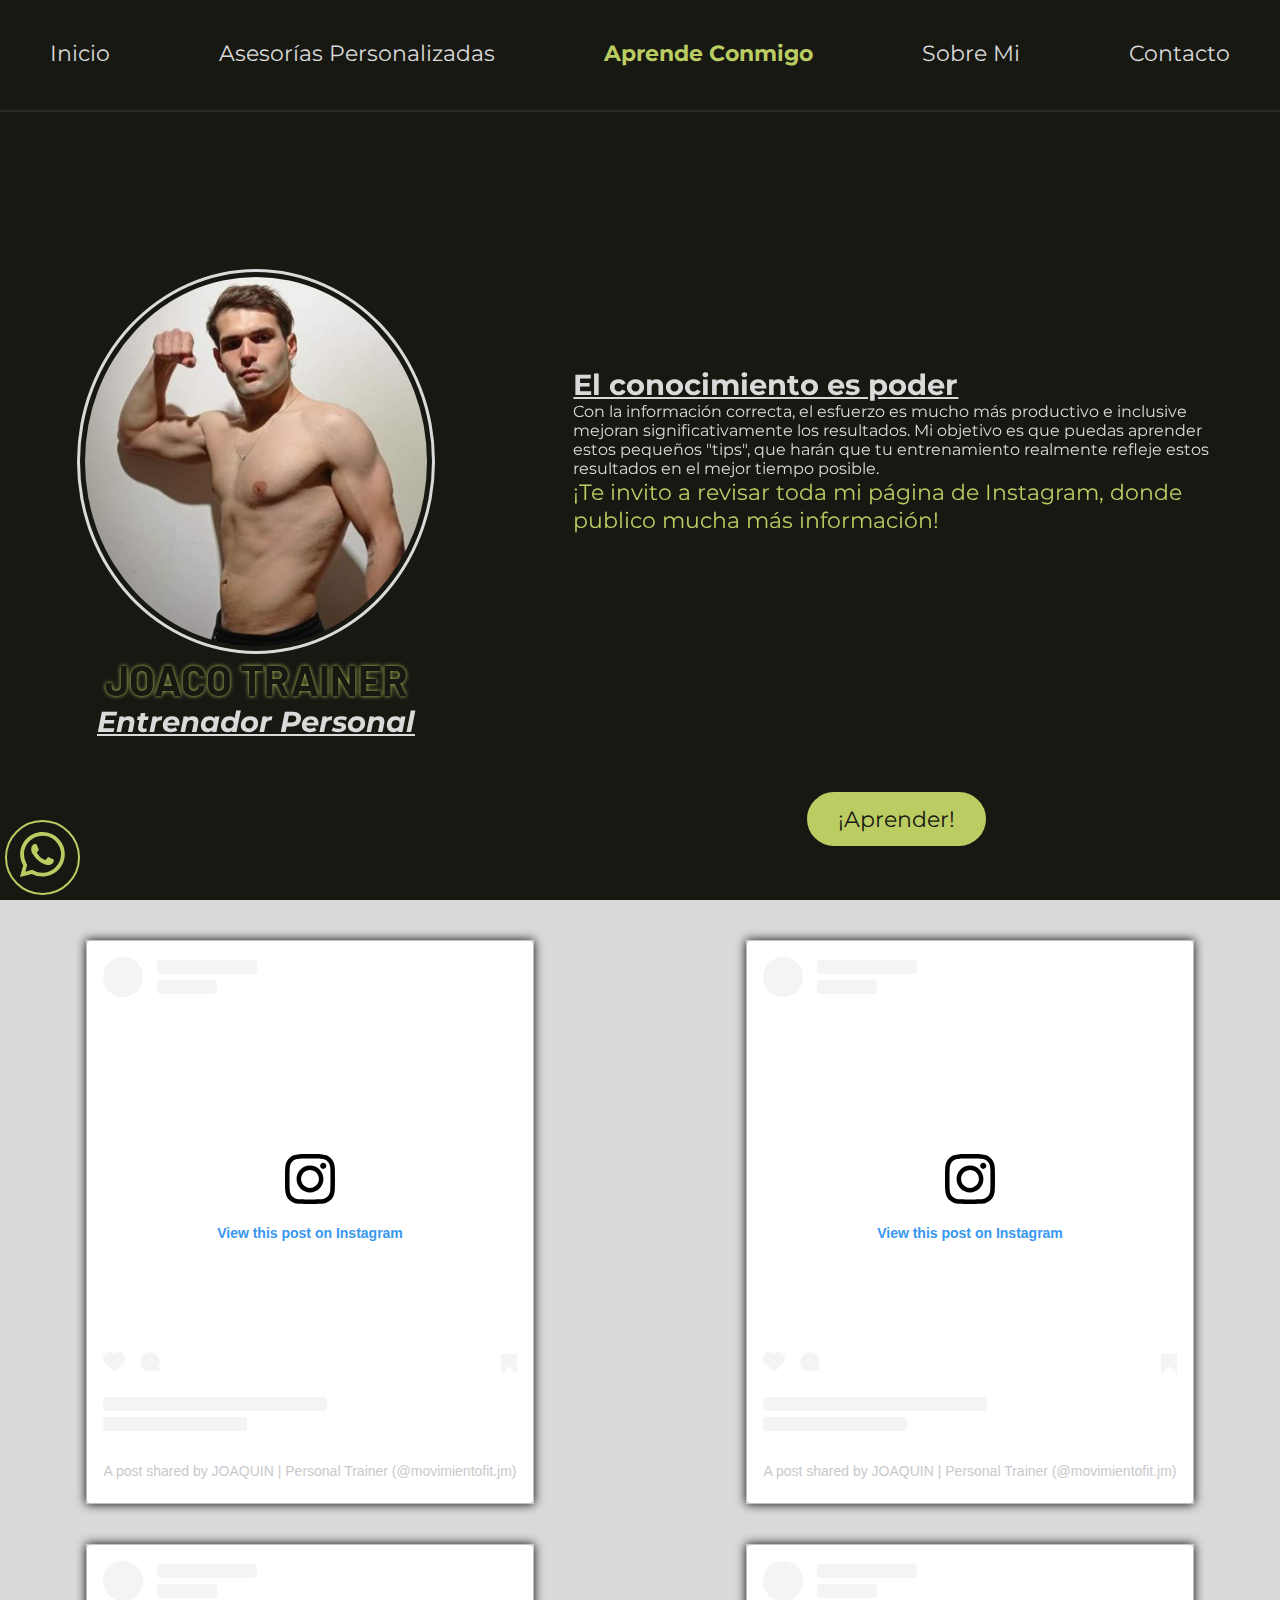
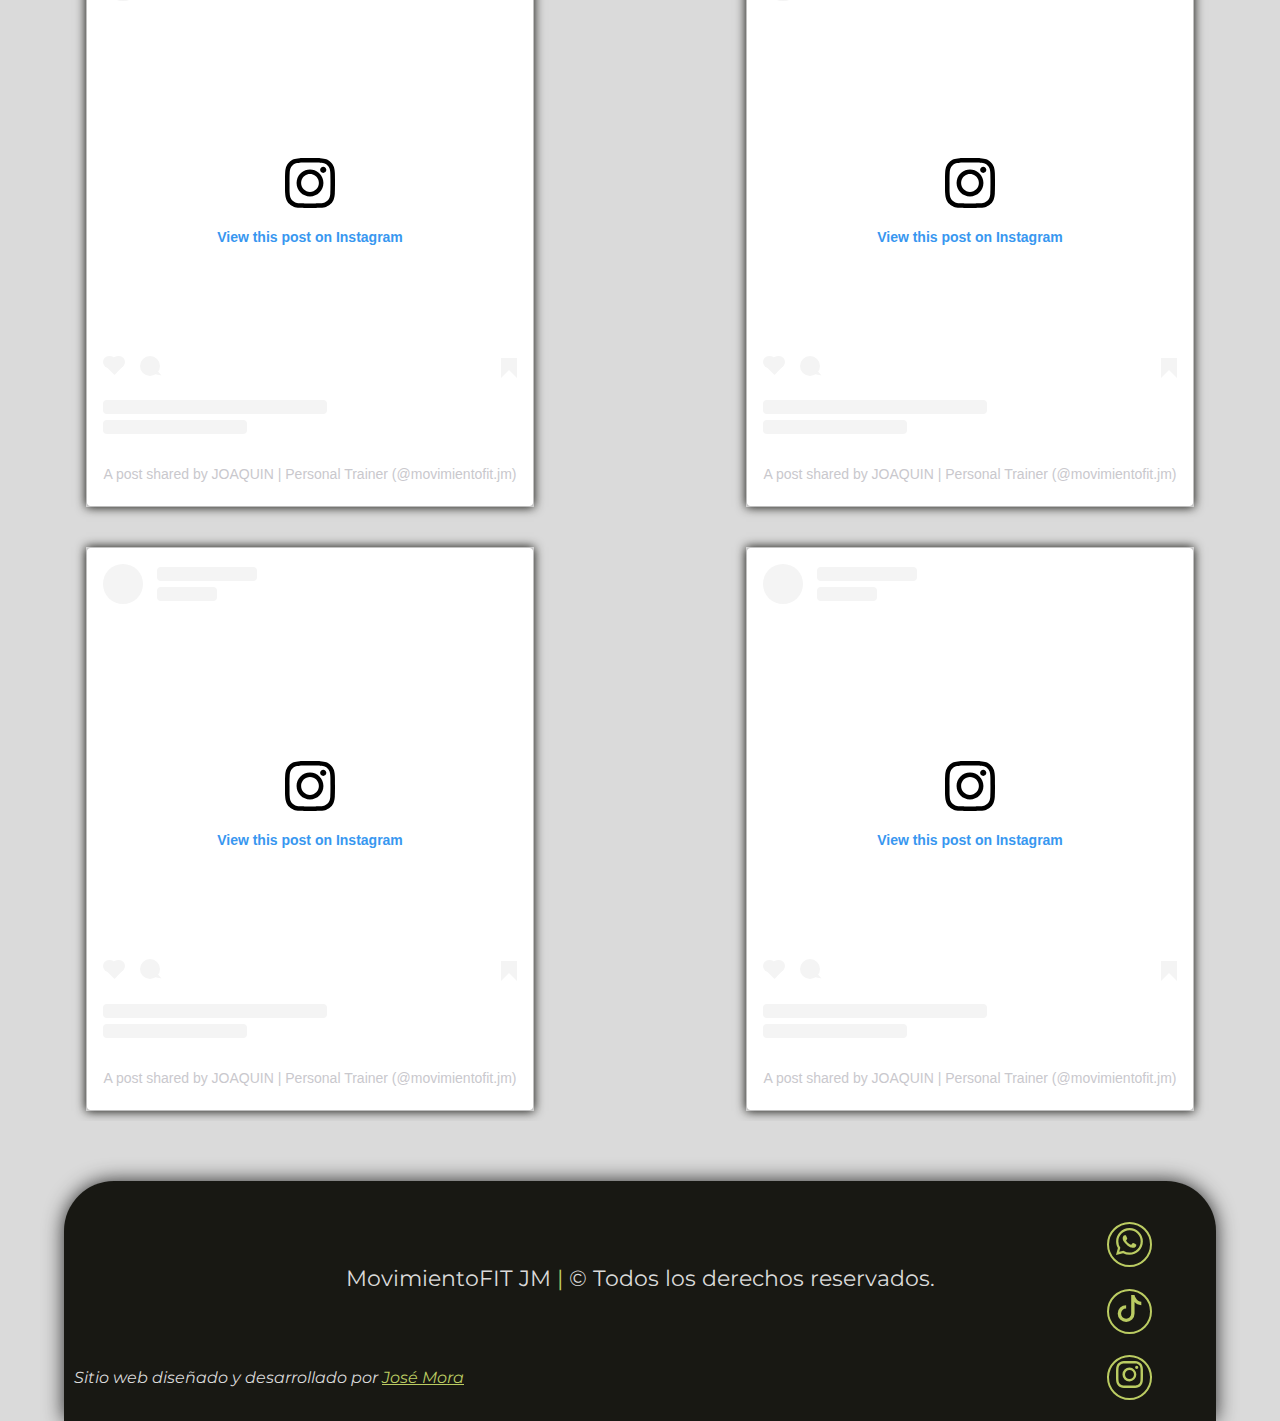
<file: educacion.html>
<!DOCTYPE html>
<html lang="en">
<head>
    <meta charset="UTF-8">
    <meta http-equiv="X-UA-Compatible" content="IE=edge">
    <meta name="viewport" content="width=device-width, initial-scale=1.0">
    <!-- Título de la página -->
    <title>MovimientoFit | Educación</title>
    <!-- Ícono -->
    <link rel="shortcut icon" href="./img/logo.png">
    <!-- Bootstrap -->
    <link href="https://cdn.jsdelivr.net/npm/bootstrap@5.1.3/dist/css/bootstrap.min.css" rel="stylesheet" integrity="sha384-1BmE4kWBq78iYhFldvKuhfTAU6auU8tT94WrHftjDbrCEXSU1oBoqyl2QvZ6jIW3" crossorigin="anonymous">
    <!-- Animaciones -->
    <link href="https://unpkg.com/aos@2.3.1/dist/aos.css" rel="stylesheet">
    <!-- CSS -->
    <link rel="stylesheet" href="./scss/style.css">
    <!-- Fuentes -->
    <link rel="preconnect" href="https://fonts.googleapis.com">
    <link rel="preconnect" href="https://fonts.gstatic.com" crossorigin>
    <link href="https://fonts.googleapis.com/css2?family=Barlow:wght@900&family=Montserrat&display=swap" rel="stylesheet">
    <!-- Etiquetas de SEO -->
    <meta name="description" content="Contenido educativo para mejorar la eficacia y rendimiento durante el entrenamieto.">
    <meta name="keywords" content="educacion,informacion,training,movimientofit,joaquin,joaco,murua,rendimiento">
</head>
<body id="educacion">
    <!-- Encabezado -->
    <header class="header">
        <!-- Menu de navegacion -->
        <nav class="header__nav">
            <input class="header__nav__checkbox" type="checkbox">
            <!-- Menu hamburguesa para mobile -->
            <div class="header__nav__burger">
                <div class="burger__lines">
                    <span class="burger__lines--line1"></span>
                    <span class="burger__lines--line2"></span>
                    <span class="burger__lines--line3"></span>
                </div>
            </div>
            <ul class="header__nav__menu">
                <li><a href="./index.html" class="header__nav__menu__item">Inicio</a></li>
                <li><a href="./asesorias.html" class="header__nav__menu__item">Asesorías Personalizadas</a></li>
                <li><a href="#" class="header__nav__menu__item--selected">Aprende Conmigo</a></li>
                <li><a href="./sobre-mi.html" class="header__nav__menu__item">Sobre Mi</a></li>
                <li><a href="./contacto.html" class="header__nav__menu__item">Contacto</a></li>
            </ul>
        </nav>
    </header>
    <!-- Principal -->
    <main>
        <section class="maincontent">
            <div class="maincontent__main" data-aos="fade" data-aos-duration="2000">
                <img src="./img/portada.PNG" alt="foto-joaquin-murua">
                <h1>Joaco Trainer</h1>
                <h2>Entrenador Personal</h2>
            </div>
            <!-- Frases principales -->
            <div class="maincontent__description">
                <div class="maincontent__description__texto">
                    <h2 data-aos="fade-down" data-aos-delay="400">El conocimiento es poder</h2>
                    <p data-aos="fade-down" data-aos-delay="800" data-aos-anchor-placement="top-bottom">Con la información correcta, el esfuerzo es mucho más productivo e inclusive mejoran significativamente los resultados. Mi objetivo es que puedas aprender estos pequeños "tips", que harán que tu entrenamiento realmente refleje estos resultados en el mejor tiempo posible.<br><span>¡Te invito a revisar toda mi página de Instagram, donde publico mucha más información!</span></p>
                </div>
                <div class="maincontent__description__button"data-aos="fade" data-aos-delay="1200" data-aos-anchor-placement="top-bottom" data-aos-duration="2000">
                    <a href="#infoinstagram">¡Aprender!</a>
                </div>
            </div>
        </section>
        <!-- Contenido con posts de instagram -->
        <section id="infoinstagram" class="infoinstagram">
            <!-- Contenido embebido de instagram -->
            <article>
                <blockquote class="instagram-media" data-instgrm-permalink="https://www.instagram.com/p/CaTMTR6MKO0/?utm_source=ig_embed&amp;utm_campaign=loading" data-instgrm-version="14" style=" background:#FFF; border:0; border-radius:3px; box-shadow:0 0 1px 0 rgba(0,0,0,0.5),0 1px 10px 0 rgba(0,0,0,0.15); margin: 1px; max-width:540px; min-width:326px; padding:0; width:99.375%; width:-webkit-calc(100% - 2px); width:calc(100% - 2px);"><div style="padding:16px;"> <a href="https://www.instagram.com/p/CaTMTR6MKO0/?utm_source=ig_embed&amp;utm_campaign=loading" style=" background:#FFFFFF; line-height:0; padding:0 0; text-align:center; text-decoration:none; width:100%;" target="_blank"> <div style=" display: flex; flex-direction: row; align-items: center;"> <div style="background-color: #F4F4F4; border-radius: 50%; flex-grow: 0; height: 40px; margin-right: 14px; width: 40px;"></div> <div style="display: flex; flex-direction: column; flex-grow: 1; justify-content: center;"> <div style=" background-color: #F4F4F4; border-radius: 4px; flex-grow: 0; height: 14px; margin-bottom: 6px; width: 100px;"></div> <div style=" background-color: #F4F4F4; border-radius: 4px; flex-grow: 0; height: 14px; width: 60px;"></div></div></div><div style="padding: 19% 0;"></div> <div style="display:block; height:50px; margin:0 auto 12px; width:50px;"><svg width="50px" height="50px" viewBox="0 0 60 60" version="1.1" xmlns="https://www.w3.org/2000/svg" xmlns:xlink="https://www.w3.org/1999/xlink"><g stroke="none" stroke-width="1" fill="none" fill-rule="evenodd"><g transform="translate(-511.000000, -20.000000)" fill="#000000"><g><path d="M556.869,30.41 C554.814,30.41 553.148,32.076 553.148,34.131 C553.148,36.186 554.814,37.852 556.869,37.852 C558.924,37.852 560.59,36.186 560.59,34.131 C560.59,32.076 558.924,30.41 556.869,30.41 M541,60.657 C535.114,60.657 530.342,55.887 530.342,50 C530.342,44.114 535.114,39.342 541,39.342 C546.887,39.342 551.658,44.114 551.658,50 C551.658,55.887 546.887,60.657 541,60.657 M541,33.886 C532.1,33.886 524.886,41.1 524.886,50 C524.886,58.899 532.1,66.113 541,66.113 C549.9,66.113 557.115,58.899 557.115,50 C557.115,41.1 549.9,33.886 541,33.886 M565.378,62.101 C565.244,65.022 564.756,66.606 564.346,67.663 C563.803,69.06 563.154,70.057 562.106,71.106 C561.058,72.155 560.06,72.803 558.662,73.347 C557.607,73.757 556.021,74.244 553.102,74.378 C549.944,74.521 548.997,74.552 541,74.552 C533.003,74.552 532.056,74.521 528.898,74.378 C525.979,74.244 524.393,73.757 523.338,73.347 C521.94,72.803 520.942,72.155 519.894,71.106 C518.846,70.057 518.197,69.06 517.654,67.663 C517.244,66.606 516.755,65.022 516.623,62.101 C516.479,58.943 516.448,57.996 516.448,50 C516.448,42.003 516.479,41.056 516.623,37.899 C516.755,34.978 517.244,33.391 517.654,32.338 C518.197,30.938 518.846,29.942 519.894,28.894 C520.942,27.846 521.94,27.196 523.338,26.654 C524.393,26.244 525.979,25.756 528.898,25.623 C532.057,25.479 533.004,25.448 541,25.448 C548.997,25.448 549.943,25.479 553.102,25.623 C556.021,25.756 557.607,26.244 558.662,26.654 C560.06,27.196 561.058,27.846 562.106,28.894 C563.154,29.942 563.803,30.938 564.346,32.338 C564.756,33.391 565.244,34.978 565.378,37.899 C565.522,41.056 565.552,42.003 565.552,50 C565.552,57.996 565.522,58.943 565.378,62.101 M570.82,37.631 C570.674,34.438 570.167,32.258 569.425,30.349 C568.659,28.377 567.633,26.702 565.965,25.035 C564.297,23.368 562.623,22.342 560.652,21.575 C558.743,20.834 556.562,20.326 553.369,20.18 C550.169,20.033 549.148,20 541,20 C532.853,20 531.831,20.033 528.631,20.18 C525.438,20.326 523.257,20.834 521.349,21.575 C519.376,22.342 517.703,23.368 516.035,25.035 C514.368,26.702 513.342,28.377 512.574,30.349 C511.834,32.258 511.326,34.438 511.181,37.631 C511.035,40.831 511,41.851 511,50 C511,58.147 511.035,59.17 511.181,62.369 C511.326,65.562 511.834,67.743 512.574,69.651 C513.342,71.625 514.368,73.296 516.035,74.965 C517.703,76.634 519.376,77.658 521.349,78.425 C523.257,79.167 525.438,79.673 528.631,79.82 C531.831,79.965 532.853,80.001 541,80.001 C549.148,80.001 550.169,79.965 553.369,79.82 C556.562,79.673 558.743,79.167 560.652,78.425 C562.623,77.658 564.297,76.634 565.965,74.965 C567.633,73.296 568.659,71.625 569.425,69.651 C570.167,67.743 570.674,65.562 570.82,62.369 C570.966,59.17 571,58.147 571,50 C571,41.851 570.966,40.831 570.82,37.631"></path></g></g></g></svg></div><div style="padding-top: 8px;"> <div style=" color:#3897f0; font-family:Arial,sans-serif; font-size:14px; font-style:normal; font-weight:550; line-height:18px;">View this post on Instagram</div></div><div style="padding: 12.5% 0;"></div> <div style="display: flex; flex-direction: row; margin-bottom: 14px; align-items: center;"><div> <div style="background-color: #F4F4F4; border-radius: 50%; height: 12.5px; width: 12.5px; transform: translateX(0px) translateY(7px);"></div> <div style="background-color: #F4F4F4; height: 12.5px; transform: rotate(-45deg) translateX(3px) translateY(1px); width: 12.5px; flex-grow: 0; margin-right: 14px; margin-left: 2px;"></div> <div style="background-color: #F4F4F4; border-radius: 50%; height: 12.5px; width: 12.5px; transform: translateX(9px) translateY(-18px);"></div></div><div style="margin-left: 8px;"> <div style=" background-color: #F4F4F4; border-radius: 50%; flex-grow: 0; height: 20px; width: 20px;"></div> <div style=" width: 0; height: 0; border-top: 2px solid transparent; border-left: 6px solid #f4f4f4; border-bottom: 2px solid transparent; transform: translateX(16px) translateY(-4px) rotate(30deg)"></div></div><div style="margin-left: auto;"> <div style=" width: 0px; border-top: 8px solid #F4F4F4; border-right: 8px solid transparent; transform: translateY(16px);"></div> <div style=" background-color: #F4F4F4; flex-grow: 0; height: 12px; width: 16px; transform: translateY(-4px);"></div> <div style=" width: 0; height: 0; border-top: 8px solid #F4F4F4; border-left: 8px solid transparent; transform: translateY(-4px) translateX(8px);"></div></div></div> <div style="display: flex; flex-direction: column; flex-grow: 1; justify-content: center; margin-bottom: 24px;"> <div style=" background-color: #F4F4F4; border-radius: 4px; flex-grow: 0; height: 14px; margin-bottom: 6px; width: 224px;"></div> <div style=" background-color: #F4F4F4; border-radius: 4px; flex-grow: 0; height: 14px; width: 144px;"></div></div></a><p style=" color:#c9c8cd; font-family:Arial,sans-serif; font-size:14px; line-height:17px; margin-bottom:0; margin-top:8px; overflow:hidden; padding:8px 0 7px; text-align:center; text-overflow:ellipsis; white-space:nowrap;"><a href="https://www.instagram.com/p/CaTMTR6MKO0/?utm_source=ig_embed&amp;utm_campaign=loading" style=" color:#c9c8cd; font-family:Arial,sans-serif; font-size:14px; font-style:normal; font-weight:normal; line-height:17px; text-decoration:none;" target="_blank">A post shared by JOAQUIN | Personal Trainer (@movimientofit.jm)</a></p></div></blockquote> <script async src="//www.instagram.com/embed.js"></script>
            </article>
            <article>
                <blockquote class="instagram-media" data-instgrm-permalink="https://www.instagram.com/p/CaDqKg6L7rh/?utm_source=ig_embed&amp;utm_campaign=loading" data-instgrm-version="14" style=" background:#FFF; border:0; border-radius:3px; box-shadow:0 0 1px 0 rgba(0,0,0,0.5),0 1px 10px 0 rgba(0,0,0,0.15); margin: 1px; max-width:540px; min-width:326px; padding:0; width:99.375%; width:-webkit-calc(100% - 2px); width:calc(100% - 2px);"><div style="padding:16px;"> <a href="https://www.instagram.com/p/CaDqKg6L7rh/?utm_source=ig_embed&amp;utm_campaign=loading" style=" background:#FFFFFF; line-height:0; padding:0 0; text-align:center; text-decoration:none; width:100%;" target="_blank"> <div style=" display: flex; flex-direction: row; align-items: center;"> <div style="background-color: #F4F4F4; border-radius: 50%; flex-grow: 0; height: 40px; margin-right: 14px; width: 40px;"></div> <div style="display: flex; flex-direction: column; flex-grow: 1; justify-content: center;"> <div style=" background-color: #F4F4F4; border-radius: 4px; flex-grow: 0; height: 14px; margin-bottom: 6px; width: 100px;"></div> <div style=" background-color: #F4F4F4; border-radius: 4px; flex-grow: 0; height: 14px; width: 60px;"></div></div></div><div style="padding: 19% 0;"></div> <div style="display:block; height:50px; margin:0 auto 12px; width:50px;"><svg width="50px" height="50px" viewBox="0 0 60 60" version="1.1" xmlns="https://www.w3.org/2000/svg" xmlns:xlink="https://www.w3.org/1999/xlink"><g stroke="none" stroke-width="1" fill="none" fill-rule="evenodd"><g transform="translate(-511.000000, -20.000000)" fill="#000000"><g><path d="M556.869,30.41 C554.814,30.41 553.148,32.076 553.148,34.131 C553.148,36.186 554.814,37.852 556.869,37.852 C558.924,37.852 560.59,36.186 560.59,34.131 C560.59,32.076 558.924,30.41 556.869,30.41 M541,60.657 C535.114,60.657 530.342,55.887 530.342,50 C530.342,44.114 535.114,39.342 541,39.342 C546.887,39.342 551.658,44.114 551.658,50 C551.658,55.887 546.887,60.657 541,60.657 M541,33.886 C532.1,33.886 524.886,41.1 524.886,50 C524.886,58.899 532.1,66.113 541,66.113 C549.9,66.113 557.115,58.899 557.115,50 C557.115,41.1 549.9,33.886 541,33.886 M565.378,62.101 C565.244,65.022 564.756,66.606 564.346,67.663 C563.803,69.06 563.154,70.057 562.106,71.106 C561.058,72.155 560.06,72.803 558.662,73.347 C557.607,73.757 556.021,74.244 553.102,74.378 C549.944,74.521 548.997,74.552 541,74.552 C533.003,74.552 532.056,74.521 528.898,74.378 C525.979,74.244 524.393,73.757 523.338,73.347 C521.94,72.803 520.942,72.155 519.894,71.106 C518.846,70.057 518.197,69.06 517.654,67.663 C517.244,66.606 516.755,65.022 516.623,62.101 C516.479,58.943 516.448,57.996 516.448,50 C516.448,42.003 516.479,41.056 516.623,37.899 C516.755,34.978 517.244,33.391 517.654,32.338 C518.197,30.938 518.846,29.942 519.894,28.894 C520.942,27.846 521.94,27.196 523.338,26.654 C524.393,26.244 525.979,25.756 528.898,25.623 C532.057,25.479 533.004,25.448 541,25.448 C548.997,25.448 549.943,25.479 553.102,25.623 C556.021,25.756 557.607,26.244 558.662,26.654 C560.06,27.196 561.058,27.846 562.106,28.894 C563.154,29.942 563.803,30.938 564.346,32.338 C564.756,33.391 565.244,34.978 565.378,37.899 C565.522,41.056 565.552,42.003 565.552,50 C565.552,57.996 565.522,58.943 565.378,62.101 M570.82,37.631 C570.674,34.438 570.167,32.258 569.425,30.349 C568.659,28.377 567.633,26.702 565.965,25.035 C564.297,23.368 562.623,22.342 560.652,21.575 C558.743,20.834 556.562,20.326 553.369,20.18 C550.169,20.033 549.148,20 541,20 C532.853,20 531.831,20.033 528.631,20.18 C525.438,20.326 523.257,20.834 521.349,21.575 C519.376,22.342 517.703,23.368 516.035,25.035 C514.368,26.702 513.342,28.377 512.574,30.349 C511.834,32.258 511.326,34.438 511.181,37.631 C511.035,40.831 511,41.851 511,50 C511,58.147 511.035,59.17 511.181,62.369 C511.326,65.562 511.834,67.743 512.574,69.651 C513.342,71.625 514.368,73.296 516.035,74.965 C517.703,76.634 519.376,77.658 521.349,78.425 C523.257,79.167 525.438,79.673 528.631,79.82 C531.831,79.965 532.853,80.001 541,80.001 C549.148,80.001 550.169,79.965 553.369,79.82 C556.562,79.673 558.743,79.167 560.652,78.425 C562.623,77.658 564.297,76.634 565.965,74.965 C567.633,73.296 568.659,71.625 569.425,69.651 C570.167,67.743 570.674,65.562 570.82,62.369 C570.966,59.17 571,58.147 571,50 C571,41.851 570.966,40.831 570.82,37.631"></path></g></g></g></svg></div><div style="padding-top: 8px;"> <div style=" color:#3897f0; font-family:Arial,sans-serif; font-size:14px; font-style:normal; font-weight:550; line-height:18px;">View this post on Instagram</div></div><div style="padding: 12.5% 0;"></div> <div style="display: flex; flex-direction: row; margin-bottom: 14px; align-items: center;"><div> <div style="background-color: #F4F4F4; border-radius: 50%; height: 12.5px; width: 12.5px; transform: translateX(0px) translateY(7px);"></div> <div style="background-color: #F4F4F4; height: 12.5px; transform: rotate(-45deg) translateX(3px) translateY(1px); width: 12.5px; flex-grow: 0; margin-right: 14px; margin-left: 2px;"></div> <div style="background-color: #F4F4F4; border-radius: 50%; height: 12.5px; width: 12.5px; transform: translateX(9px) translateY(-18px);"></div></div><div style="margin-left: 8px;"> <div style=" background-color: #F4F4F4; border-radius: 50%; flex-grow: 0; height: 20px; width: 20px;"></div> <div style=" width: 0; height: 0; border-top: 2px solid transparent; border-left: 6px solid #f4f4f4; border-bottom: 2px solid transparent; transform: translateX(16px) translateY(-4px) rotate(30deg)"></div></div><div style="margin-left: auto;"> <div style=" width: 0px; border-top: 8px solid #F4F4F4; border-right: 8px solid transparent; transform: translateY(16px);"></div> <div style=" background-color: #F4F4F4; flex-grow: 0; height: 12px; width: 16px; transform: translateY(-4px);"></div> <div style=" width: 0; height: 0; border-top: 8px solid #F4F4F4; border-left: 8px solid transparent; transform: translateY(-4px) translateX(8px);"></div></div></div> <div style="display: flex; flex-direction: column; flex-grow: 1; justify-content: center; margin-bottom: 24px;"> <div style=" background-color: #F4F4F4; border-radius: 4px; flex-grow: 0; height: 14px; margin-bottom: 6px; width: 224px;"></div> <div style=" background-color: #F4F4F4; border-radius: 4px; flex-grow: 0; height: 14px; width: 144px;"></div></div></a><p style=" color:#c9c8cd; font-family:Arial,sans-serif; font-size:14px; line-height:17px; margin-bottom:0; margin-top:8px; overflow:hidden; padding:8px 0 7px; text-align:center; text-overflow:ellipsis; white-space:nowrap;"><a href="https://www.instagram.com/p/CaDqKg6L7rh/?utm_source=ig_embed&amp;utm_campaign=loading" style=" color:#c9c8cd; font-family:Arial,sans-serif; font-size:14px; font-style:normal; font-weight:normal; line-height:17px; text-decoration:none;" target="_blank">A post shared by JOAQUIN | Personal Trainer (@movimientofit.jm)</a></p></div></blockquote> <script async src="//www.instagram.com/embed.js"></script>
            </article>
            <article>
                <blockquote class="instagram-media" data-instgrm-permalink="https://www.instagram.com/p/CZnMUojv9pj/?utm_source=ig_embed&amp;utm_campaign=loading" data-instgrm-version="14" style=" background:#FFF; border:0; border-radius:3px; box-shadow:0 0 1px 0 rgba(0,0,0,0.5),0 1px 10px 0 rgba(0,0,0,0.15); margin: 1px; max-width:540px; min-width:326px; padding:0; width:99.375%; width:-webkit-calc(100% - 2px); width:calc(100% - 2px);"><div style="padding:16px;"> <a href="https://www.instagram.com/p/CZnMUojv9pj/?utm_source=ig_embed&amp;utm_campaign=loading" style=" background:#FFFFFF; line-height:0; padding:0 0; text-align:center; text-decoration:none; width:100%;" target="_blank"> <div style=" display: flex; flex-direction: row; align-items: center;"> <div style="background-color: #F4F4F4; border-radius: 50%; flex-grow: 0; height: 40px; margin-right: 14px; width: 40px;"></div> <div style="display: flex; flex-direction: column; flex-grow: 1; justify-content: center;"> <div style=" background-color: #F4F4F4; border-radius: 4px; flex-grow: 0; height: 14px; margin-bottom: 6px; width: 100px;"></div> <div style=" background-color: #F4F4F4; border-radius: 4px; flex-grow: 0; height: 14px; width: 60px;"></div></div></div><div style="padding: 19% 0;"></div> <div style="display:block; height:50px; margin:0 auto 12px; width:50px;"><svg width="50px" height="50px" viewBox="0 0 60 60" version="1.1" xmlns="https://www.w3.org/2000/svg" xmlns:xlink="https://www.w3.org/1999/xlink"><g stroke="none" stroke-width="1" fill="none" fill-rule="evenodd"><g transform="translate(-511.000000, -20.000000)" fill="#000000"><g><path d="M556.869,30.41 C554.814,30.41 553.148,32.076 553.148,34.131 C553.148,36.186 554.814,37.852 556.869,37.852 C558.924,37.852 560.59,36.186 560.59,34.131 C560.59,32.076 558.924,30.41 556.869,30.41 M541,60.657 C535.114,60.657 530.342,55.887 530.342,50 C530.342,44.114 535.114,39.342 541,39.342 C546.887,39.342 551.658,44.114 551.658,50 C551.658,55.887 546.887,60.657 541,60.657 M541,33.886 C532.1,33.886 524.886,41.1 524.886,50 C524.886,58.899 532.1,66.113 541,66.113 C549.9,66.113 557.115,58.899 557.115,50 C557.115,41.1 549.9,33.886 541,33.886 M565.378,62.101 C565.244,65.022 564.756,66.606 564.346,67.663 C563.803,69.06 563.154,70.057 562.106,71.106 C561.058,72.155 560.06,72.803 558.662,73.347 C557.607,73.757 556.021,74.244 553.102,74.378 C549.944,74.521 548.997,74.552 541,74.552 C533.003,74.552 532.056,74.521 528.898,74.378 C525.979,74.244 524.393,73.757 523.338,73.347 C521.94,72.803 520.942,72.155 519.894,71.106 C518.846,70.057 518.197,69.06 517.654,67.663 C517.244,66.606 516.755,65.022 516.623,62.101 C516.479,58.943 516.448,57.996 516.448,50 C516.448,42.003 516.479,41.056 516.623,37.899 C516.755,34.978 517.244,33.391 517.654,32.338 C518.197,30.938 518.846,29.942 519.894,28.894 C520.942,27.846 521.94,27.196 523.338,26.654 C524.393,26.244 525.979,25.756 528.898,25.623 C532.057,25.479 533.004,25.448 541,25.448 C548.997,25.448 549.943,25.479 553.102,25.623 C556.021,25.756 557.607,26.244 558.662,26.654 C560.06,27.196 561.058,27.846 562.106,28.894 C563.154,29.942 563.803,30.938 564.346,32.338 C564.756,33.391 565.244,34.978 565.378,37.899 C565.522,41.056 565.552,42.003 565.552,50 C565.552,57.996 565.522,58.943 565.378,62.101 M570.82,37.631 C570.674,34.438 570.167,32.258 569.425,30.349 C568.659,28.377 567.633,26.702 565.965,25.035 C564.297,23.368 562.623,22.342 560.652,21.575 C558.743,20.834 556.562,20.326 553.369,20.18 C550.169,20.033 549.148,20 541,20 C532.853,20 531.831,20.033 528.631,20.18 C525.438,20.326 523.257,20.834 521.349,21.575 C519.376,22.342 517.703,23.368 516.035,25.035 C514.368,26.702 513.342,28.377 512.574,30.349 C511.834,32.258 511.326,34.438 511.181,37.631 C511.035,40.831 511,41.851 511,50 C511,58.147 511.035,59.17 511.181,62.369 C511.326,65.562 511.834,67.743 512.574,69.651 C513.342,71.625 514.368,73.296 516.035,74.965 C517.703,76.634 519.376,77.658 521.349,78.425 C523.257,79.167 525.438,79.673 528.631,79.82 C531.831,79.965 532.853,80.001 541,80.001 C549.148,80.001 550.169,79.965 553.369,79.82 C556.562,79.673 558.743,79.167 560.652,78.425 C562.623,77.658 564.297,76.634 565.965,74.965 C567.633,73.296 568.659,71.625 569.425,69.651 C570.167,67.743 570.674,65.562 570.82,62.369 C570.966,59.17 571,58.147 571,50 C571,41.851 570.966,40.831 570.82,37.631"></path></g></g></g></svg></div><div style="padding-top: 8px;"> <div style=" color:#3897f0; font-family:Arial,sans-serif; font-size:14px; font-style:normal; font-weight:550; line-height:18px;">View this post on Instagram</div></div><div style="padding: 12.5% 0;"></div> <div style="display: flex; flex-direction: row; margin-bottom: 14px; align-items: center;"><div> <div style="background-color: #F4F4F4; border-radius: 50%; height: 12.5px; width: 12.5px; transform: translateX(0px) translateY(7px);"></div> <div style="background-color: #F4F4F4; height: 12.5px; transform: rotate(-45deg) translateX(3px) translateY(1px); width: 12.5px; flex-grow: 0; margin-right: 14px; margin-left: 2px;"></div> <div style="background-color: #F4F4F4; border-radius: 50%; height: 12.5px; width: 12.5px; transform: translateX(9px) translateY(-18px);"></div></div><div style="margin-left: 8px;"> <div style=" background-color: #F4F4F4; border-radius: 50%; flex-grow: 0; height: 20px; width: 20px;"></div> <div style=" width: 0; height: 0; border-top: 2px solid transparent; border-left: 6px solid #f4f4f4; border-bottom: 2px solid transparent; transform: translateX(16px) translateY(-4px) rotate(30deg)"></div></div><div style="margin-left: auto;"> <div style=" width: 0px; border-top: 8px solid #F4F4F4; border-right: 8px solid transparent; transform: translateY(16px);"></div> <div style=" background-color: #F4F4F4; flex-grow: 0; height: 12px; width: 16px; transform: translateY(-4px);"></div> <div style=" width: 0; height: 0; border-top: 8px solid #F4F4F4; border-left: 8px solid transparent; transform: translateY(-4px) translateX(8px);"></div></div></div> <div style="display: flex; flex-direction: column; flex-grow: 1; justify-content: center; margin-bottom: 24px;"> <div style=" background-color: #F4F4F4; border-radius: 4px; flex-grow: 0; height: 14px; margin-bottom: 6px; width: 224px;"></div> <div style=" background-color: #F4F4F4; border-radius: 4px; flex-grow: 0; height: 14px; width: 144px;"></div></div></a><p style=" color:#c9c8cd; font-family:Arial,sans-serif; font-size:14px; line-height:17px; margin-bottom:0; margin-top:8px; overflow:hidden; padding:8px 0 7px; text-align:center; text-overflow:ellipsis; white-space:nowrap;"><a href="https://www.instagram.com/p/CZnMUojv9pj/?utm_source=ig_embed&amp;utm_campaign=loading" style=" color:#c9c8cd; font-family:Arial,sans-serif; font-size:14px; font-style:normal; font-weight:normal; line-height:17px; text-decoration:none;" target="_blank">A post shared by JOAQUIN | Personal Trainer (@movimientofit.jm)</a></p></div></blockquote> <script async src="//www.instagram.com/embed.js"></script>
            </article>
            <article>
                <blockquote class="instagram-media" data-instgrm-permalink="https://www.instagram.com/p/CZFx18lraCC/?utm_source=ig_embed&amp;utm_campaign=loading" data-instgrm-version="14" style=" background:#FFF; border:0; border-radius:3px; box-shadow:0 0 1px 0 rgba(0,0,0,0.5),0 1px 10px 0 rgba(0,0,0,0.15); margin: 1px; max-width:540px; min-width:326px; padding:0; width:99.375%; width:-webkit-calc(100% - 2px); width:calc(100% - 2px);"><div style="padding:16px;"> <a href="https://www.instagram.com/p/CZFx18lraCC/?utm_source=ig_embed&amp;utm_campaign=loading" style=" background:#FFFFFF; line-height:0; padding:0 0; text-align:center; text-decoration:none; width:100%;" target="_blank"> <div style=" display: flex; flex-direction: row; align-items: center;"> <div style="background-color: #F4F4F4; border-radius: 50%; flex-grow: 0; height: 40px; margin-right: 14px; width: 40px;"></div> <div style="display: flex; flex-direction: column; flex-grow: 1; justify-content: center;"> <div style=" background-color: #F4F4F4; border-radius: 4px; flex-grow: 0; height: 14px; margin-bottom: 6px; width: 100px;"></div> <div style=" background-color: #F4F4F4; border-radius: 4px; flex-grow: 0; height: 14px; width: 60px;"></div></div></div><div style="padding: 19% 0;"></div> <div style="display:block; height:50px; margin:0 auto 12px; width:50px;"><svg width="50px" height="50px" viewBox="0 0 60 60" version="1.1" xmlns="https://www.w3.org/2000/svg" xmlns:xlink="https://www.w3.org/1999/xlink"><g stroke="none" stroke-width="1" fill="none" fill-rule="evenodd"><g transform="translate(-511.000000, -20.000000)" fill="#000000"><g><path d="M556.869,30.41 C554.814,30.41 553.148,32.076 553.148,34.131 C553.148,36.186 554.814,37.852 556.869,37.852 C558.924,37.852 560.59,36.186 560.59,34.131 C560.59,32.076 558.924,30.41 556.869,30.41 M541,60.657 C535.114,60.657 530.342,55.887 530.342,50 C530.342,44.114 535.114,39.342 541,39.342 C546.887,39.342 551.658,44.114 551.658,50 C551.658,55.887 546.887,60.657 541,60.657 M541,33.886 C532.1,33.886 524.886,41.1 524.886,50 C524.886,58.899 532.1,66.113 541,66.113 C549.9,66.113 557.115,58.899 557.115,50 C557.115,41.1 549.9,33.886 541,33.886 M565.378,62.101 C565.244,65.022 564.756,66.606 564.346,67.663 C563.803,69.06 563.154,70.057 562.106,71.106 C561.058,72.155 560.06,72.803 558.662,73.347 C557.607,73.757 556.021,74.244 553.102,74.378 C549.944,74.521 548.997,74.552 541,74.552 C533.003,74.552 532.056,74.521 528.898,74.378 C525.979,74.244 524.393,73.757 523.338,73.347 C521.94,72.803 520.942,72.155 519.894,71.106 C518.846,70.057 518.197,69.06 517.654,67.663 C517.244,66.606 516.755,65.022 516.623,62.101 C516.479,58.943 516.448,57.996 516.448,50 C516.448,42.003 516.479,41.056 516.623,37.899 C516.755,34.978 517.244,33.391 517.654,32.338 C518.197,30.938 518.846,29.942 519.894,28.894 C520.942,27.846 521.94,27.196 523.338,26.654 C524.393,26.244 525.979,25.756 528.898,25.623 C532.057,25.479 533.004,25.448 541,25.448 C548.997,25.448 549.943,25.479 553.102,25.623 C556.021,25.756 557.607,26.244 558.662,26.654 C560.06,27.196 561.058,27.846 562.106,28.894 C563.154,29.942 563.803,30.938 564.346,32.338 C564.756,33.391 565.244,34.978 565.378,37.899 C565.522,41.056 565.552,42.003 565.552,50 C565.552,57.996 565.522,58.943 565.378,62.101 M570.82,37.631 C570.674,34.438 570.167,32.258 569.425,30.349 C568.659,28.377 567.633,26.702 565.965,25.035 C564.297,23.368 562.623,22.342 560.652,21.575 C558.743,20.834 556.562,20.326 553.369,20.18 C550.169,20.033 549.148,20 541,20 C532.853,20 531.831,20.033 528.631,20.18 C525.438,20.326 523.257,20.834 521.349,21.575 C519.376,22.342 517.703,23.368 516.035,25.035 C514.368,26.702 513.342,28.377 512.574,30.349 C511.834,32.258 511.326,34.438 511.181,37.631 C511.035,40.831 511,41.851 511,50 C511,58.147 511.035,59.17 511.181,62.369 C511.326,65.562 511.834,67.743 512.574,69.651 C513.342,71.625 514.368,73.296 516.035,74.965 C517.703,76.634 519.376,77.658 521.349,78.425 C523.257,79.167 525.438,79.673 528.631,79.82 C531.831,79.965 532.853,80.001 541,80.001 C549.148,80.001 550.169,79.965 553.369,79.82 C556.562,79.673 558.743,79.167 560.652,78.425 C562.623,77.658 564.297,76.634 565.965,74.965 C567.633,73.296 568.659,71.625 569.425,69.651 C570.167,67.743 570.674,65.562 570.82,62.369 C570.966,59.17 571,58.147 571,50 C571,41.851 570.966,40.831 570.82,37.631"></path></g></g></g></svg></div><div style="padding-top: 8px;"> <div style=" color:#3897f0; font-family:Arial,sans-serif; font-size:14px; font-style:normal; font-weight:550; line-height:18px;">View this post on Instagram</div></div><div style="padding: 12.5% 0;"></div> <div style="display: flex; flex-direction: row; margin-bottom: 14px; align-items: center;"><div> <div style="background-color: #F4F4F4; border-radius: 50%; height: 12.5px; width: 12.5px; transform: translateX(0px) translateY(7px);"></div> <div style="background-color: #F4F4F4; height: 12.5px; transform: rotate(-45deg) translateX(3px) translateY(1px); width: 12.5px; flex-grow: 0; margin-right: 14px; margin-left: 2px;"></div> <div style="background-color: #F4F4F4; border-radius: 50%; height: 12.5px; width: 12.5px; transform: translateX(9px) translateY(-18px);"></div></div><div style="margin-left: 8px;"> <div style=" background-color: #F4F4F4; border-radius: 50%; flex-grow: 0; height: 20px; width: 20px;"></div> <div style=" width: 0; height: 0; border-top: 2px solid transparent; border-left: 6px solid #f4f4f4; border-bottom: 2px solid transparent; transform: translateX(16px) translateY(-4px) rotate(30deg)"></div></div><div style="margin-left: auto;"> <div style=" width: 0px; border-top: 8px solid #F4F4F4; border-right: 8px solid transparent; transform: translateY(16px);"></div> <div style=" background-color: #F4F4F4; flex-grow: 0; height: 12px; width: 16px; transform: translateY(-4px);"></div> <div style=" width: 0; height: 0; border-top: 8px solid #F4F4F4; border-left: 8px solid transparent; transform: translateY(-4px) translateX(8px);"></div></div></div> <div style="display: flex; flex-direction: column; flex-grow: 1; justify-content: center; margin-bottom: 24px;"> <div style=" background-color: #F4F4F4; border-radius: 4px; flex-grow: 0; height: 14px; margin-bottom: 6px; width: 224px;"></div> <div style=" background-color: #F4F4F4; border-radius: 4px; flex-grow: 0; height: 14px; width: 144px;"></div></div></a><p style=" color:#c9c8cd; font-family:Arial,sans-serif; font-size:14px; line-height:17px; margin-bottom:0; margin-top:8px; overflow:hidden; padding:8px 0 7px; text-align:center; text-overflow:ellipsis; white-space:nowrap;"><a href="https://www.instagram.com/p/CZFx18lraCC/?utm_source=ig_embed&amp;utm_campaign=loading" style=" color:#c9c8cd; font-family:Arial,sans-serif; font-size:14px; font-style:normal; font-weight:normal; line-height:17px; text-decoration:none;" target="_blank">A post shared by JOAQUIN | Personal Trainer (@movimientofit.jm)</a></p></div></blockquote> <script async src="//www.instagram.com/embed.js"></script>
            </article>
            <article>
                <blockquote class="instagram-media" data-instgrm-permalink="https://www.instagram.com/p/CY2afSnMg_s/?utm_source=ig_embed&amp;utm_campaign=loading" data-instgrm-version="14" style=" background:#FFF; border:0; border-radius:3px; box-shadow:0 0 1px 0 rgba(0,0,0,0.5),0 1px 10px 0 rgba(0,0,0,0.15); margin: 1px; max-width:540px; min-width:326px; padding:0; width:99.375%; width:-webkit-calc(100% - 2px); width:calc(100% - 2px);"><div style="padding:16px;"> <a href="https://www.instagram.com/p/CY2afSnMg_s/?utm_source=ig_embed&amp;utm_campaign=loading" style=" background:#FFFFFF; line-height:0; padding:0 0; text-align:center; text-decoration:none; width:100%;" target="_blank"> <div style=" display: flex; flex-direction: row; align-items: center;"> <div style="background-color: #F4F4F4; border-radius: 50%; flex-grow: 0; height: 40px; margin-right: 14px; width: 40px;"></div> <div style="display: flex; flex-direction: column; flex-grow: 1; justify-content: center;"> <div style=" background-color: #F4F4F4; border-radius: 4px; flex-grow: 0; height: 14px; margin-bottom: 6px; width: 100px;"></div> <div style=" background-color: #F4F4F4; border-radius: 4px; flex-grow: 0; height: 14px; width: 60px;"></div></div></div><div style="padding: 19% 0;"></div> <div style="display:block; height:50px; margin:0 auto 12px; width:50px;"><svg width="50px" height="50px" viewBox="0 0 60 60" version="1.1" xmlns="https://www.w3.org/2000/svg" xmlns:xlink="https://www.w3.org/1999/xlink"><g stroke="none" stroke-width="1" fill="none" fill-rule="evenodd"><g transform="translate(-511.000000, -20.000000)" fill="#000000"><g><path d="M556.869,30.41 C554.814,30.41 553.148,32.076 553.148,34.131 C553.148,36.186 554.814,37.852 556.869,37.852 C558.924,37.852 560.59,36.186 560.59,34.131 C560.59,32.076 558.924,30.41 556.869,30.41 M541,60.657 C535.114,60.657 530.342,55.887 530.342,50 C530.342,44.114 535.114,39.342 541,39.342 C546.887,39.342 551.658,44.114 551.658,50 C551.658,55.887 546.887,60.657 541,60.657 M541,33.886 C532.1,33.886 524.886,41.1 524.886,50 C524.886,58.899 532.1,66.113 541,66.113 C549.9,66.113 557.115,58.899 557.115,50 C557.115,41.1 549.9,33.886 541,33.886 M565.378,62.101 C565.244,65.022 564.756,66.606 564.346,67.663 C563.803,69.06 563.154,70.057 562.106,71.106 C561.058,72.155 560.06,72.803 558.662,73.347 C557.607,73.757 556.021,74.244 553.102,74.378 C549.944,74.521 548.997,74.552 541,74.552 C533.003,74.552 532.056,74.521 528.898,74.378 C525.979,74.244 524.393,73.757 523.338,73.347 C521.94,72.803 520.942,72.155 519.894,71.106 C518.846,70.057 518.197,69.06 517.654,67.663 C517.244,66.606 516.755,65.022 516.623,62.101 C516.479,58.943 516.448,57.996 516.448,50 C516.448,42.003 516.479,41.056 516.623,37.899 C516.755,34.978 517.244,33.391 517.654,32.338 C518.197,30.938 518.846,29.942 519.894,28.894 C520.942,27.846 521.94,27.196 523.338,26.654 C524.393,26.244 525.979,25.756 528.898,25.623 C532.057,25.479 533.004,25.448 541,25.448 C548.997,25.448 549.943,25.479 553.102,25.623 C556.021,25.756 557.607,26.244 558.662,26.654 C560.06,27.196 561.058,27.846 562.106,28.894 C563.154,29.942 563.803,30.938 564.346,32.338 C564.756,33.391 565.244,34.978 565.378,37.899 C565.522,41.056 565.552,42.003 565.552,50 C565.552,57.996 565.522,58.943 565.378,62.101 M570.82,37.631 C570.674,34.438 570.167,32.258 569.425,30.349 C568.659,28.377 567.633,26.702 565.965,25.035 C564.297,23.368 562.623,22.342 560.652,21.575 C558.743,20.834 556.562,20.326 553.369,20.18 C550.169,20.033 549.148,20 541,20 C532.853,20 531.831,20.033 528.631,20.18 C525.438,20.326 523.257,20.834 521.349,21.575 C519.376,22.342 517.703,23.368 516.035,25.035 C514.368,26.702 513.342,28.377 512.574,30.349 C511.834,32.258 511.326,34.438 511.181,37.631 C511.035,40.831 511,41.851 511,50 C511,58.147 511.035,59.17 511.181,62.369 C511.326,65.562 511.834,67.743 512.574,69.651 C513.342,71.625 514.368,73.296 516.035,74.965 C517.703,76.634 519.376,77.658 521.349,78.425 C523.257,79.167 525.438,79.673 528.631,79.82 C531.831,79.965 532.853,80.001 541,80.001 C549.148,80.001 550.169,79.965 553.369,79.82 C556.562,79.673 558.743,79.167 560.652,78.425 C562.623,77.658 564.297,76.634 565.965,74.965 C567.633,73.296 568.659,71.625 569.425,69.651 C570.167,67.743 570.674,65.562 570.82,62.369 C570.966,59.17 571,58.147 571,50 C571,41.851 570.966,40.831 570.82,37.631"></path></g></g></g></svg></div><div style="padding-top: 8px;"> <div style=" color:#3897f0; font-family:Arial,sans-serif; font-size:14px; font-style:normal; font-weight:550; line-height:18px;">View this post on Instagram</div></div><div style="padding: 12.5% 0;"></div> <div style="display: flex; flex-direction: row; margin-bottom: 14px; align-items: center;"><div> <div style="background-color: #F4F4F4; border-radius: 50%; height: 12.5px; width: 12.5px; transform: translateX(0px) translateY(7px);"></div> <div style="background-color: #F4F4F4; height: 12.5px; transform: rotate(-45deg) translateX(3px) translateY(1px); width: 12.5px; flex-grow: 0; margin-right: 14px; margin-left: 2px;"></div> <div style="background-color: #F4F4F4; border-radius: 50%; height: 12.5px; width: 12.5px; transform: translateX(9px) translateY(-18px);"></div></div><div style="margin-left: 8px;"> <div style=" background-color: #F4F4F4; border-radius: 50%; flex-grow: 0; height: 20px; width: 20px;"></div> <div style=" width: 0; height: 0; border-top: 2px solid transparent; border-left: 6px solid #f4f4f4; border-bottom: 2px solid transparent; transform: translateX(16px) translateY(-4px) rotate(30deg)"></div></div><div style="margin-left: auto;"> <div style=" width: 0px; border-top: 8px solid #F4F4F4; border-right: 8px solid transparent; transform: translateY(16px);"></div> <div style=" background-color: #F4F4F4; flex-grow: 0; height: 12px; width: 16px; transform: translateY(-4px);"></div> <div style=" width: 0; height: 0; border-top: 8px solid #F4F4F4; border-left: 8px solid transparent; transform: translateY(-4px) translateX(8px);"></div></div></div> <div style="display: flex; flex-direction: column; flex-grow: 1; justify-content: center; margin-bottom: 24px;"> <div style=" background-color: #F4F4F4; border-radius: 4px; flex-grow: 0; height: 14px; margin-bottom: 6px; width: 224px;"></div> <div style=" background-color: #F4F4F4; border-radius: 4px; flex-grow: 0; height: 14px; width: 144px;"></div></div></a><p style=" color:#c9c8cd; font-family:Arial,sans-serif; font-size:14px; line-height:17px; margin-bottom:0; margin-top:8px; overflow:hidden; padding:8px 0 7px; text-align:center; text-overflow:ellipsis; white-space:nowrap;"><a href="https://www.instagram.com/p/CY2afSnMg_s/?utm_source=ig_embed&amp;utm_campaign=loading" style=" color:#c9c8cd; font-family:Arial,sans-serif; font-size:14px; font-style:normal; font-weight:normal; line-height:17px; text-decoration:none;" target="_blank">A post shared by JOAQUIN | Personal Trainer (@movimientofit.jm)</a></p></div></blockquote> <script async src="//www.instagram.com/embed.js"></script>
            </article>
            <article>
                <blockquote class="instagram-media" data-instgrm-permalink="https://www.instagram.com/p/CYjxZWULCD_/?utm_source=ig_embed&amp;utm_campaign=loading" data-instgrm-version="14" style=" background:#FFF; border:0; border-radius:3px; box-shadow:0 0 1px 0 rgba(0,0,0,0.5),0 1px 10px 0 rgba(0,0,0,0.15); margin: 1px; max-width:540px; min-width:326px; padding:0; width:99.375%; width:-webkit-calc(100% - 2px); width:calc(100% - 2px);"><div style="padding:16px;"> <a href="https://www.instagram.com/p/CYjxZWULCD_/?utm_source=ig_embed&amp;utm_campaign=loading" style=" background:#FFFFFF; line-height:0; padding:0 0; text-align:center; text-decoration:none; width:100%;" target="_blank"> <div style=" display: flex; flex-direction: row; align-items: center;"> <div style="background-color: #F4F4F4; border-radius: 50%; flex-grow: 0; height: 40px; margin-right: 14px; width: 40px;"></div> <div style="display: flex; flex-direction: column; flex-grow: 1; justify-content: center;"> <div style=" background-color: #F4F4F4; border-radius: 4px; flex-grow: 0; height: 14px; margin-bottom: 6px; width: 100px;"></div> <div style=" background-color: #F4F4F4; border-radius: 4px; flex-grow: 0; height: 14px; width: 60px;"></div></div></div><div style="padding: 19% 0;"></div> <div style="display:block; height:50px; margin:0 auto 12px; width:50px;"><svg width="50px" height="50px" viewBox="0 0 60 60" version="1.1" xmlns="https://www.w3.org/2000/svg" xmlns:xlink="https://www.w3.org/1999/xlink"><g stroke="none" stroke-width="1" fill="none" fill-rule="evenodd"><g transform="translate(-511.000000, -20.000000)" fill="#000000"><g><path d="M556.869,30.41 C554.814,30.41 553.148,32.076 553.148,34.131 C553.148,36.186 554.814,37.852 556.869,37.852 C558.924,37.852 560.59,36.186 560.59,34.131 C560.59,32.076 558.924,30.41 556.869,30.41 M541,60.657 C535.114,60.657 530.342,55.887 530.342,50 C530.342,44.114 535.114,39.342 541,39.342 C546.887,39.342 551.658,44.114 551.658,50 C551.658,55.887 546.887,60.657 541,60.657 M541,33.886 C532.1,33.886 524.886,41.1 524.886,50 C524.886,58.899 532.1,66.113 541,66.113 C549.9,66.113 557.115,58.899 557.115,50 C557.115,41.1 549.9,33.886 541,33.886 M565.378,62.101 C565.244,65.022 564.756,66.606 564.346,67.663 C563.803,69.06 563.154,70.057 562.106,71.106 C561.058,72.155 560.06,72.803 558.662,73.347 C557.607,73.757 556.021,74.244 553.102,74.378 C549.944,74.521 548.997,74.552 541,74.552 C533.003,74.552 532.056,74.521 528.898,74.378 C525.979,74.244 524.393,73.757 523.338,73.347 C521.94,72.803 520.942,72.155 519.894,71.106 C518.846,70.057 518.197,69.06 517.654,67.663 C517.244,66.606 516.755,65.022 516.623,62.101 C516.479,58.943 516.448,57.996 516.448,50 C516.448,42.003 516.479,41.056 516.623,37.899 C516.755,34.978 517.244,33.391 517.654,32.338 C518.197,30.938 518.846,29.942 519.894,28.894 C520.942,27.846 521.94,27.196 523.338,26.654 C524.393,26.244 525.979,25.756 528.898,25.623 C532.057,25.479 533.004,25.448 541,25.448 C548.997,25.448 549.943,25.479 553.102,25.623 C556.021,25.756 557.607,26.244 558.662,26.654 C560.06,27.196 561.058,27.846 562.106,28.894 C563.154,29.942 563.803,30.938 564.346,32.338 C564.756,33.391 565.244,34.978 565.378,37.899 C565.522,41.056 565.552,42.003 565.552,50 C565.552,57.996 565.522,58.943 565.378,62.101 M570.82,37.631 C570.674,34.438 570.167,32.258 569.425,30.349 C568.659,28.377 567.633,26.702 565.965,25.035 C564.297,23.368 562.623,22.342 560.652,21.575 C558.743,20.834 556.562,20.326 553.369,20.18 C550.169,20.033 549.148,20 541,20 C532.853,20 531.831,20.033 528.631,20.18 C525.438,20.326 523.257,20.834 521.349,21.575 C519.376,22.342 517.703,23.368 516.035,25.035 C514.368,26.702 513.342,28.377 512.574,30.349 C511.834,32.258 511.326,34.438 511.181,37.631 C511.035,40.831 511,41.851 511,50 C511,58.147 511.035,59.17 511.181,62.369 C511.326,65.562 511.834,67.743 512.574,69.651 C513.342,71.625 514.368,73.296 516.035,74.965 C517.703,76.634 519.376,77.658 521.349,78.425 C523.257,79.167 525.438,79.673 528.631,79.82 C531.831,79.965 532.853,80.001 541,80.001 C549.148,80.001 550.169,79.965 553.369,79.82 C556.562,79.673 558.743,79.167 560.652,78.425 C562.623,77.658 564.297,76.634 565.965,74.965 C567.633,73.296 568.659,71.625 569.425,69.651 C570.167,67.743 570.674,65.562 570.82,62.369 C570.966,59.17 571,58.147 571,50 C571,41.851 570.966,40.831 570.82,37.631"></path></g></g></g></svg></div><div style="padding-top: 8px;"> <div style=" color:#3897f0; font-family:Arial,sans-serif; font-size:14px; font-style:normal; font-weight:550; line-height:18px;">View this post on Instagram</div></div><div style="padding: 12.5% 0;"></div> <div style="display: flex; flex-direction: row; margin-bottom: 14px; align-items: center;"><div> <div style="background-color: #F4F4F4; border-radius: 50%; height: 12.5px; width: 12.5px; transform: translateX(0px) translateY(7px);"></div> <div style="background-color: #F4F4F4; height: 12.5px; transform: rotate(-45deg) translateX(3px) translateY(1px); width: 12.5px; flex-grow: 0; margin-right: 14px; margin-left: 2px;"></div> <div style="background-color: #F4F4F4; border-radius: 50%; height: 12.5px; width: 12.5px; transform: translateX(9px) translateY(-18px);"></div></div><div style="margin-left: 8px;"> <div style=" background-color: #F4F4F4; border-radius: 50%; flex-grow: 0; height: 20px; width: 20px;"></div> <div style=" width: 0; height: 0; border-top: 2px solid transparent; border-left: 6px solid #f4f4f4; border-bottom: 2px solid transparent; transform: translateX(16px) translateY(-4px) rotate(30deg)"></div></div><div style="margin-left: auto;"> <div style=" width: 0px; border-top: 8px solid #F4F4F4; border-right: 8px solid transparent; transform: translateY(16px);"></div> <div style=" background-color: #F4F4F4; flex-grow: 0; height: 12px; width: 16px; transform: translateY(-4px);"></div> <div style=" width: 0; height: 0; border-top: 8px solid #F4F4F4; border-left: 8px solid transparent; transform: translateY(-4px) translateX(8px);"></div></div></div> <div style="display: flex; flex-direction: column; flex-grow: 1; justify-content: center; margin-bottom: 24px;"> <div style=" background-color: #F4F4F4; border-radius: 4px; flex-grow: 0; height: 14px; margin-bottom: 6px; width: 224px;"></div> <div style=" background-color: #F4F4F4; border-radius: 4px; flex-grow: 0; height: 14px; width: 144px;"></div></div></a><p style=" color:#c9c8cd; font-family:Arial,sans-serif; font-size:14px; line-height:17px; margin-bottom:0; margin-top:8px; overflow:hidden; padding:8px 0 7px; text-align:center; text-overflow:ellipsis; white-space:nowrap;"><a href="https://www.instagram.com/p/CYjxZWULCD_/?utm_source=ig_embed&amp;utm_campaign=loading" style=" color:#c9c8cd; font-family:Arial,sans-serif; font-size:14px; font-style:normal; font-weight:normal; line-height:17px; text-decoration:none;" target="_blank">A post shared by JOAQUIN | Personal Trainer (@movimientofit.jm)</a></p></div></blockquote> <script async src="//www.instagram.com/embed.js"></script>
            </article>
        </section>
        <!-- Overlay de whatsapp y spotify -->
        <div class="overlay">
            <div class="overlay__whatsapp">
                <a href="https://api.whatsapp.com/send?phone=+543515063226&text=Hola%20Joaqu%C3%ADn,%20quiero%20m%C3%A1s%20informaci%C3%B3n%20sobre%20la%20asesor%C3%ADa%20personalizada%20%F0%9F%92%AA%F0%9F%8F%BB" target="_blank">
                    <svg xmlns="http://www.w3.org/2000/svg" fill="currentColor" class="bi bi-whatsapp" viewBox="0 0 16 16"><path d="M13.601 2.326A7.854 7.854 0 0 0 7.994 0C3.627 0 .068 3.558.064 7.926c0 1.399.366 2.76 1.057 3.965L0 16l4.204-1.102a7.933 7.933 0 0 0 3.79.965h.004c4.368 0 7.926-3.558 7.93-7.93A7.898 7.898 0 0 0 13.6 2.326zM7.994 14.521a6.573 6.573 0 0 1-3.356-.92l-.24-.144-2.494.654.666-2.433-.156-.251a6.56 6.56 0 0 1-1.007-3.505c0-3.626 2.957-6.584 6.591-6.584a6.56 6.56 0 0 1 4.66 1.931 6.557 6.557 0 0 1 1.928 4.66c-.004 3.639-2.961 6.592-6.592 6.592zm3.615-4.934c-.197-.099-1.17-.578-1.353-.646-.182-.065-.315-.099-.445.099-.133.197-.513.646-.627.775-.114.133-.232.148-.43.05-.197-.1-.836-.308-1.592-.985-.59-.525-.985-1.175-1.103-1.372-.114-.198-.011-.304.088-.403.087-.088.197-.232.296-.346.1-.114.133-.198.198-.33.065-.134.034-.248-.015-.347-.05-.099-.445-1.076-.612-1.47-.16-.389-.323-.335-.445-.34-.114-.007-.247-.007-.38-.007a.729.729 0 0 0-.529.247c-.182.198-.691.677-.691 1.654 0 .977.71 1.916.81 2.049.098.133 1.394 2.132 3.383 2.992.47.205.84.326 1.129.418.475.152.904.129 1.246.08.38-.058 1.171-.48 1.338-.943.164-.464.164-.86.114-.943-.049-.084-.182-.133-.38-.232z"/></svg>
                </a>
            </div>
            <div class="overlay__spotify">
                <iframe style="border-radius:12px" src="https://open.spotify.com/embed/playlist/0qWawD9q5RXO6hQUjLEi0P?utm_source=generator" width="100%" frameBorder="0" allowfullscreen="" allow="autoplay; clipboard-write; encrypted-media; fullscreen; picture-in-picture" ></iframe>
            </div>
        </div>
    </main>
    <footer class="footer">
        <div class="footer__container">
            <p class="footer__container__copyright">MovimientoFIT JM <span class="footer__container__copyright--barra">|</span> © Todos los derechos reservados.</p>
            <p class="footer__container__creditos">Sitio web diseñado y desarrollado por <a href="https://www.linkedin.com/in/jos%C3%A9-ignacio-mora-del-boca-a9611722a/" target="_blank"> José Mora</a></p>
            <div class="footer__container__icons--whats">
                <a href="https://api.whatsapp.com/send?phone=+543515063226&text=Hola%20Joaqu%C3%ADn,%20quiero%20m%C3%A1s%20informaci%C3%B3n%20sobre%20la%20asesor%C3%ADa%20personalizada%20%F0%9F%92%AA%F0%9F%8F%BB" target="_blank">
                    <svg xmlns="http://www.w3.org/2000/svg" fill="currentColor" class="bi bi-whatsapp" viewBox="0 0 16 16"><path d="M13.601 2.326A7.854 7.854 0 0 0 7.994 0C3.627 0 .068 3.558.064 7.926c0 1.399.366 2.76 1.057 3.965L0 16l4.204-1.102a7.933 7.933 0 0 0 3.79.965h.004c4.368 0 7.926-3.558 7.93-7.93A7.898 7.898 0 0 0 13.6 2.326zM7.994 14.521a6.573 6.573 0 0 1-3.356-.92l-.24-.144-2.494.654.666-2.433-.156-.251a6.56 6.56 0 0 1-1.007-3.505c0-3.626 2.957-6.584 6.591-6.584a6.56 6.56 0 0 1 4.66 1.931 6.557 6.557 0 0 1 1.928 4.66c-.004 3.639-2.961 6.592-6.592 6.592zm3.615-4.934c-.197-.099-1.17-.578-1.353-.646-.182-.065-.315-.099-.445.099-.133.197-.513.646-.627.775-.114.133-.232.148-.43.05-.197-.1-.836-.308-1.592-.985-.59-.525-.985-1.175-1.103-1.372-.114-.198-.011-.304.088-.403.087-.088.197-.232.296-.346.1-.114.133-.198.198-.33.065-.134.034-.248-.015-.347-.05-.099-.445-1.076-.612-1.47-.16-.389-.323-.335-.445-.34-.114-.007-.247-.007-.38-.007a.729.729 0 0 0-.529.247c-.182.198-.691.677-.691 1.654 0 .977.71 1.916.81 2.049.098.133 1.394 2.132 3.383 2.992.47.205.84.326 1.129.418.475.152.904.129 1.246.08.38-.058 1.171-.48 1.338-.943.164-.464.164-.86.114-.943-.049-.084-.182-.133-.38-.232z"/></svg>
                </a>
            </div>
            <div class="footer__container__icons--insta">
                <a href="https://www.instagram.com/movimientofit.jm/" target="_blank">
                    <svg xmlns="http://www.w3.org/2000/svg" fill="currentColor" class="bi bi-instagram" viewBox="0 0 16 16"><path d="M8 0C5.829 0 5.556.01 4.703.048 3.85.088 3.269.222 2.76.42a3.917 3.917 0 0 0-1.417.923A3.927 3.927 0 0 0 .42 2.76C.222 3.268.087 3.85.048 4.7.01 5.555 0 5.827 0 8.001c0 2.172.01 2.444.048 3.297.04.852.174 1.433.372 1.942.205.526.478.972.923 1.417.444.445.89.719 1.416.923.51.198 1.09.333 1.942.372C5.555 15.99 5.827 16 8 16s2.444-.01 3.298-.048c.851-.04 1.434-.174 1.943-.372a3.916 3.916 0 0 0 1.416-.923c.445-.445.718-.891.923-1.417.197-.509.332-1.09.372-1.942C15.99 10.445 16 10.173 16 8s-.01-2.445-.048-3.299c-.04-.851-.175-1.433-.372-1.941a3.926 3.926 0 0 0-.923-1.417A3.911 3.911 0 0 0 13.24.42c-.51-.198-1.092-.333-1.943-.372C10.443.01 10.172 0 7.998 0h.003zm-.717 1.442h.718c2.136 0 2.389.007 3.232.046.78.035 1.204.166 1.486.275.373.145.64.319.92.599.28.28.453.546.598.92.11.281.24.705.275 1.485.039.843.047 1.096.047 3.231s-.008 2.389-.047 3.232c-.035.78-.166 1.203-.275 1.485a2.47 2.47 0 0 1-.599.919c-.28.28-.546.453-.92.598-.28.11-.704.24-1.485.276-.843.038-1.096.047-3.232.047s-2.39-.009-3.233-.047c-.78-.036-1.203-.166-1.485-.276a2.478 2.478 0 0 1-.92-.598 2.48 2.48 0 0 1-.6-.92c-.109-.281-.24-.705-.275-1.485-.038-.843-.046-1.096-.046-3.233 0-2.136.008-2.388.046-3.231.036-.78.166-1.204.276-1.486.145-.373.319-.64.599-.92.28-.28.546-.453.92-.598.282-.11.705-.24 1.485-.276.738-.034 1.024-.044 2.515-.045v.002zm4.988 1.328a.96.96 0 1 0 0 1.92.96.96 0 0 0 0-1.92zm-4.27 1.122a4.109 4.109 0 1 0 0 8.217 4.109 4.109 0 0 0 0-8.217zm0 1.441a2.667 2.667 0 1 1 0 5.334 2.667 2.667 0 0 1 0-5.334z"/></svg>
                </a>
            </div>
            <div class="footer__container__icons--tiktok">
                <a href="https://www.tiktok.com/@movimientofit" target="_blank">
                    <svg xmlns="http://www.w3.org/2000/svg" fill="currentColor" class="bi bi-tiktok" viewBox="0 0 16 16"><path d="M9 0h1.98c.144.715.54 1.617 1.235 2.512C12.895 3.389 13.797 4 15 4v2c-1.753 0-3.07-.814-4-1.829V11a5 5 0 1 1-5-5v2a3 3 0 1 0 3 3V0Z"/></svg>
                </a>
            </div>
        </div>
    </footer>
    <!-- Bootstrap -->
    <script src="https://cdn.jsdelivr.net/npm/bootstrap@5.1.3/dist/js/bootstrap.bundle.min.js" integrity="sha384-ka7Sk0Gln4gmtz2MlQnikT1wXgYsOg+OMhuP+IlRH9sENBO0LRn5q+8nbTov4+1p" crossorigin="anonymous"></script>
    <!-- Animate On Scroll -->
    <script src="https://unpkg.com/aos@2.3.1/dist/aos.js"></script>
    <script> AOS.init(); </script>
</body>
</html>
</file>
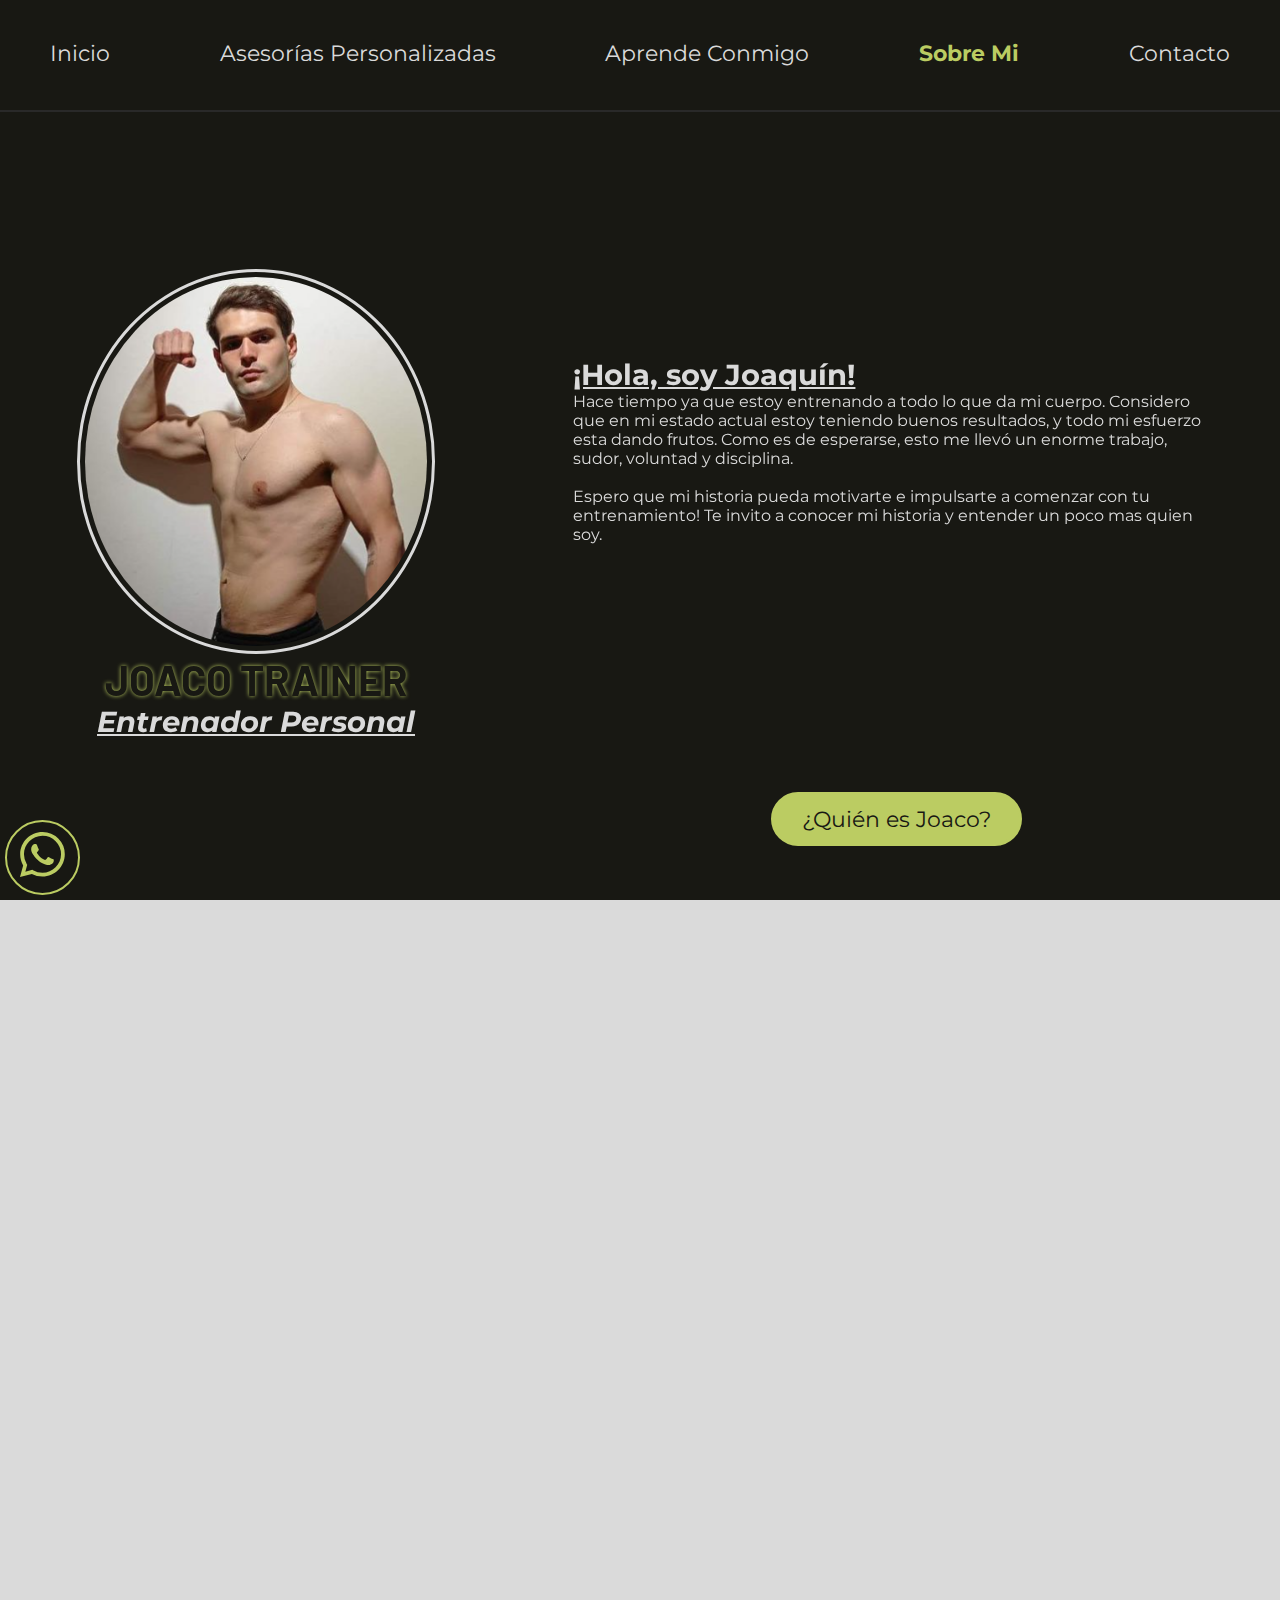
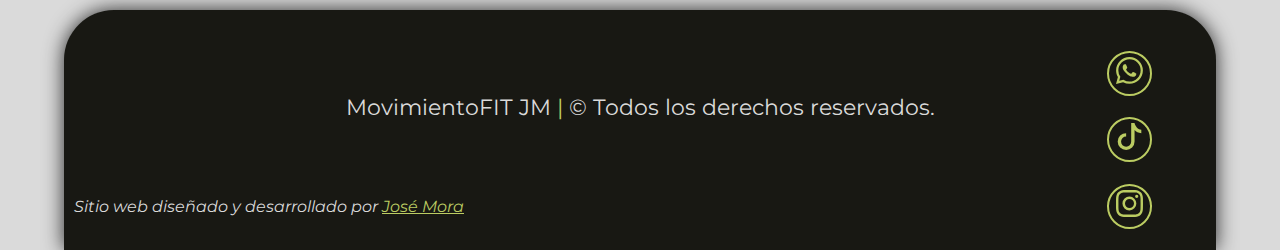
<file: sobre-mi.html>
<!DOCTYPE html>
<html lang="en">
<head>
    <meta charset="UTF-8">
    <meta http-equiv="X-UA-Compatible" content="IE=edge">
    <meta name="viewport" content="width=device-width, initial-scale=1.0">
    <!-- Título de la página -->
    <title>MovimientoFit | Sobre Mi</title>
    <!-- Ícono -->
    <link rel="shortcut icon" href="./img/logo.png">
    <!-- Bootstrap -->
    <link href="https://cdn.jsdelivr.net/npm/bootstrap@5.1.3/dist/css/bootstrap.min.css" rel="stylesheet" integrity="sha384-1BmE4kWBq78iYhFldvKuhfTAU6auU8tT94WrHftjDbrCEXSU1oBoqyl2QvZ6jIW3" crossorigin="anonymous">
    <!-- Animaciones -->
    <link href="https://unpkg.com/aos@2.3.1/dist/aos.css" rel="stylesheet">
    <!-- CSS -->
    <link rel="stylesheet" href="./scss/style.css">
    <!-- Fuentes -->
    <link rel="preconnect" href="https://fonts.googleapis.com">
    <link rel="preconnect" href="https://fonts.gstatic.com" crossorigin>
    <link href="https://fonts.googleapis.com/css2?family=Barlow:wght@900&family=Montserrat&display=swap" rel="stylesheet">
    <!-- Etiquetas de SEO -->
    <meta name="description" content="Quien soy y mi progreso actual en el mundo de la musculación.">
    <meta name="keywords" content="movimientofit,joaquin,murua,joaco,personal,informacion,carrera,estudios">
</head>
<body id="sobremi">
    <!-- Encabezado -->
    <header class="header">
        <!-- Menu de navegacion -->
        <nav class="header__nav">
            <input class="header__nav__checkbox" type="checkbox">
            <!-- Menu hamburguesa para mobile -->
            <div class="header__nav__burger">
                <div class="burger__lines">
                    <span class="burger__lines--line1"></span>
                    <span class="burger__lines--line2"></span>
                    <span class="burger__lines--line3"></span>
                </div>
            </div>
            <ul class="header__nav__menu">
                <li><a href="./index.html" class="header__nav__menu__item">Inicio</a></li>
                <li><a href="./asesorias.html" class="header__nav__menu__item">Asesorías Personalizadas</a></li>
                <li><a href="./educacion.html" class="header__nav__menu__item">Aprende Conmigo</a></li>
                <li><a href="#" class="header__nav__menu__item--selected">Sobre Mi</a></li>
                <li><a href="./contacto.html" class="header__nav__menu__item">Contacto</a></li>
            </ul>
        </nav>
    </header>
    <!-- Principal -->
    <main>
        <!-- Contenido principal, informacion de Joaquin -->
        <section class="maincontent">
            <div class="maincontent__main" data-aos="fade" data-aos-duration="2000">
                <img src="./img/portada.PNG" alt="foto-joaquin-murua">
                <h1>Joaco Trainer</h1>
                <h2>Entrenador Personal</h2>
            </div>
            <!-- Frases principales -->
            <div class="maincontent__description">
                <div class="maincontent__description__texto">
                    <h2 data-aos="fade-down" data-aos-delay="400">¡Hola, soy Joaquín!</h2>
                    <p data-aos="fade-down" data-aos-delay="800" data-aos-anchor-placement="top-bottom">Hace tiempo ya que estoy entrenando a todo lo que da mi cuerpo. Considero que en mi estado actual estoy teniendo buenos resultados, y todo mi esfuerzo esta dando frutos. Como es de esperarse, esto me llevó un enorme trabajo, sudor, voluntad y disciplina. <br><br>Espero que mi historia pueda motivarte e impulsarte a comenzar con tu entrenamiento! Te invito a conocer mi historia y entender un poco mas quien soy.</p>
                </div>
                <div class="maincontent__description__button"data-aos="fade" data-aos-delay="1200" data-aos-anchor-placement="top-bottom" data-aos-duration="2000">
                    <a href="#timeline">¿Quién es Joaco?</a>
                </div>
            </div>
        </section>
        <section id="timeline" class="timeline">
            <article class="timeline__event" data-aos="fade" data-aos-duration="1000" data-aos-anchor-placement="top-center">
                <h2>Nacimiento</h2>
                <p>Nací el 29 de agosto del año 2000 en Córdoba, Argentina. Hice el primario en una escuela de mi barrio. Comencé el secundario en una escuela técnica pero me di cuenta de que no era lo que me gustaba, así que me cambié en mitad del trayecto.</p>
                <img src="./img/timeline0.jpg" alt="foto-timeline">
            </article>
            <article class="timeline__event" data-aos="fade" data-aos-duration="1000" data-aos-anchor-placement="top-center">
                <h2>Adolecencia</h2>
                <p>Durante gran parte de esta etapa, hice rugby debido a que todos me decian que era grandote y tenía cuerpo para el deporte. Poco a poco me fuí enamorando de este hermoso pasatiempo, pero la verdad que la idea de que ser bueno por ser grandote no me gustaba nada</p>
                <img src="./img/timeline1.jpg" alt="foto-timeline">
            </article>
            <article class="timeline__event" data-aos="fade" data-aos-duration="1000" data-aos-anchor-placement="top-center">
                <h2>Comenzando a entrenar</h2>
                <p>Un dia decidí que no quería seguir siendo esa persona que todos veían. No me gustaba mi cuerpo y estaba convencido de que iba a cambiarlo. Comencé entrenando en mi casa sin saber mucho lo que estaba haciendo, siguiendo planes que buscaba por internet poco eficientes y sin cuidar mucho mi alimentación.</p>
                <img src="./img/timeline2.jpg" alt="foto-timeline">
            </article>
            <article class="timeline__event" data-aos="fade" data-aos-duration="1000" data-aos-anchor-placement="top-center">
                <h2>Un largo camino</h2>
                <p>Comencé de a poco a ver cambios, y con eso vino muchísima motivación. Pero me estaba dando cuenta de que entrenar en mi casa se me quedaba chico así que decidí comenzar a ir a un gimnasio de mi barrio.</p>
                <img src="./img/timeline3.jpg" alt="foto-timeline">
            </article>
            <article class="timeline__event" data-aos="fade" data-aos-duration="1000" data-aos-anchor-placement="top-center">
                <h2>Desliz</h2>
                <p>Estos grandes cambios comenzaron a ser cada vez menores. Me di cuenta de que no todo era color rosa y eso me desmotivaba bastante. El esfuerzo era enorme comparado al resultado que estaba teniendo. Terminaba los días muy cansado y las ganas de a poco iban desapareciendo.</p>
                <img src="./img/timeline4.jpeg" alt="foto-timeline">
            </article>
            <article class="timeline__event" data-aos="fade" data-aos-duration="1000" data-aos-anchor-placement="top-center">
                <h2>Motivación</h2>
                <p>Si algo aprendí de Goku es que nunca hay que bajar los brazos, y estoy muy feliz de haber cumplido con eso. Comencé a estudiar mis entrenamientos, consultar con personas que tenian resultados, mejorar mi alimentación, y todo mi progreso explotó casi exponencialmente!</p>
                <img src="./img/timeline5.jpeg" alt="foto-timeline">
            </article>
            <article class="timeline__event" data-aos="fade" data-aos-duration="1000" data-aos-anchor-placement="top-center">
                <h2>Actualidad</h2>
                <p>El pasatiempo se volvió una pasión, y decidí dedicar mi vida a esto. Actualmente no solo yo tengo resultados, si no que puedo decir con mucho orgullo que estoy ayudando a mucha gente a obtener lo mismo. Continuo día a día estudiando para especializar mis conocimientos y poder continuar ayudando a quienes me rodean, lo que es mi más grande fuente de motivación.</p>
                <img src="./img/portada.PNG" alt="foto-timeline">
            </article>
        </section>
        <!-- Overlay de whatsapp y spotify -->
        <div class="overlay">
            <div class="overlay__whatsapp">
                <a href="https://api.whatsapp.com/send?phone=+543515063226&text=Hola%20Joaqu%C3%ADn,%20quiero%20m%C3%A1s%20informaci%C3%B3n%20sobre%20la%20asesor%C3%ADa%20personalizada%20%F0%9F%92%AA%F0%9F%8F%BB" target="_blank">
                    <svg xmlns="http://www.w3.org/2000/svg" fill="currentColor" class="bi bi-whatsapp" viewBox="0 0 16 16"><path d="M13.601 2.326A7.854 7.854 0 0 0 7.994 0C3.627 0 .068 3.558.064 7.926c0 1.399.366 2.76 1.057 3.965L0 16l4.204-1.102a7.933 7.933 0 0 0 3.79.965h.004c4.368 0 7.926-3.558 7.93-7.93A7.898 7.898 0 0 0 13.6 2.326zM7.994 14.521a6.573 6.573 0 0 1-3.356-.92l-.24-.144-2.494.654.666-2.433-.156-.251a6.56 6.56 0 0 1-1.007-3.505c0-3.626 2.957-6.584 6.591-6.584a6.56 6.56 0 0 1 4.66 1.931 6.557 6.557 0 0 1 1.928 4.66c-.004 3.639-2.961 6.592-6.592 6.592zm3.615-4.934c-.197-.099-1.17-.578-1.353-.646-.182-.065-.315-.099-.445.099-.133.197-.513.646-.627.775-.114.133-.232.148-.43.05-.197-.1-.836-.308-1.592-.985-.59-.525-.985-1.175-1.103-1.372-.114-.198-.011-.304.088-.403.087-.088.197-.232.296-.346.1-.114.133-.198.198-.33.065-.134.034-.248-.015-.347-.05-.099-.445-1.076-.612-1.47-.16-.389-.323-.335-.445-.34-.114-.007-.247-.007-.38-.007a.729.729 0 0 0-.529.247c-.182.198-.691.677-.691 1.654 0 .977.71 1.916.81 2.049.098.133 1.394 2.132 3.383 2.992.47.205.84.326 1.129.418.475.152.904.129 1.246.08.38-.058 1.171-.48 1.338-.943.164-.464.164-.86.114-.943-.049-.084-.182-.133-.38-.232z"/></svg>
                </a>
            </div>
            <div class="overlay__spotify">
                <iframe style="border-radius:12px" src="https://open.spotify.com/embed/playlist/0qWawD9q5RXO6hQUjLEi0P?utm_source=generator" width="100%" frameBorder="0" allowfullscreen="" allow="autoplay; clipboard-write; encrypted-media; fullscreen; picture-in-picture" ></iframe>
            </div>
        </div>
    </main>
    <footer class="footer">
        <div class="footer__container">
            <p class="footer__container__copyright">MovimientoFIT JM <span class="footer__container__copyright--barra">|</span> © Todos los derechos reservados.</p>
            <p class="footer__container__creditos">Sitio web diseñado y desarrollado por <a href="https://www.linkedin.com/in/jos%C3%A9-ignacio-mora-del-boca-a9611722a/" target="_blank"> José Mora</a></p>
            <div class="footer__container__icons--whats">
                <a href="https://api.whatsapp.com/send?phone=+543515063226&text=Hola%20Joaqu%C3%ADn,%20quiero%20m%C3%A1s%20informaci%C3%B3n%20sobre%20la%20asesor%C3%ADa%20personalizada%20%F0%9F%92%AA%F0%9F%8F%BB" target="_blank">
                    <svg xmlns="http://www.w3.org/2000/svg" fill="currentColor" class="bi bi-whatsapp" viewBox="0 0 16 16"><path d="M13.601 2.326A7.854 7.854 0 0 0 7.994 0C3.627 0 .068 3.558.064 7.926c0 1.399.366 2.76 1.057 3.965L0 16l4.204-1.102a7.933 7.933 0 0 0 3.79.965h.004c4.368 0 7.926-3.558 7.93-7.93A7.898 7.898 0 0 0 13.6 2.326zM7.994 14.521a6.573 6.573 0 0 1-3.356-.92l-.24-.144-2.494.654.666-2.433-.156-.251a6.56 6.56 0 0 1-1.007-3.505c0-3.626 2.957-6.584 6.591-6.584a6.56 6.56 0 0 1 4.66 1.931 6.557 6.557 0 0 1 1.928 4.66c-.004 3.639-2.961 6.592-6.592 6.592zm3.615-4.934c-.197-.099-1.17-.578-1.353-.646-.182-.065-.315-.099-.445.099-.133.197-.513.646-.627.775-.114.133-.232.148-.43.05-.197-.1-.836-.308-1.592-.985-.59-.525-.985-1.175-1.103-1.372-.114-.198-.011-.304.088-.403.087-.088.197-.232.296-.346.1-.114.133-.198.198-.33.065-.134.034-.248-.015-.347-.05-.099-.445-1.076-.612-1.47-.16-.389-.323-.335-.445-.34-.114-.007-.247-.007-.38-.007a.729.729 0 0 0-.529.247c-.182.198-.691.677-.691 1.654 0 .977.71 1.916.81 2.049.098.133 1.394 2.132 3.383 2.992.47.205.84.326 1.129.418.475.152.904.129 1.246.08.38-.058 1.171-.48 1.338-.943.164-.464.164-.86.114-.943-.049-.084-.182-.133-.38-.232z"/></svg>
                </a>
            </div>
            <div class="footer__container__icons--insta">
                <a href="https://www.instagram.com/movimientofit.jm/" target="_blank">
                    <svg xmlns="http://www.w3.org/2000/svg" fill="currentColor" class="bi bi-instagram" viewBox="0 0 16 16"><path d="M8 0C5.829 0 5.556.01 4.703.048 3.85.088 3.269.222 2.76.42a3.917 3.917 0 0 0-1.417.923A3.927 3.927 0 0 0 .42 2.76C.222 3.268.087 3.85.048 4.7.01 5.555 0 5.827 0 8.001c0 2.172.01 2.444.048 3.297.04.852.174 1.433.372 1.942.205.526.478.972.923 1.417.444.445.89.719 1.416.923.51.198 1.09.333 1.942.372C5.555 15.99 5.827 16 8 16s2.444-.01 3.298-.048c.851-.04 1.434-.174 1.943-.372a3.916 3.916 0 0 0 1.416-.923c.445-.445.718-.891.923-1.417.197-.509.332-1.09.372-1.942C15.99 10.445 16 10.173 16 8s-.01-2.445-.048-3.299c-.04-.851-.175-1.433-.372-1.941a3.926 3.926 0 0 0-.923-1.417A3.911 3.911 0 0 0 13.24.42c-.51-.198-1.092-.333-1.943-.372C10.443.01 10.172 0 7.998 0h.003zm-.717 1.442h.718c2.136 0 2.389.007 3.232.046.78.035 1.204.166 1.486.275.373.145.64.319.92.599.28.28.453.546.598.92.11.281.24.705.275 1.485.039.843.047 1.096.047 3.231s-.008 2.389-.047 3.232c-.035.78-.166 1.203-.275 1.485a2.47 2.47 0 0 1-.599.919c-.28.28-.546.453-.92.598-.28.11-.704.24-1.485.276-.843.038-1.096.047-3.232.047s-2.39-.009-3.233-.047c-.78-.036-1.203-.166-1.485-.276a2.478 2.478 0 0 1-.92-.598 2.48 2.48 0 0 1-.6-.92c-.109-.281-.24-.705-.275-1.485-.038-.843-.046-1.096-.046-3.233 0-2.136.008-2.388.046-3.231.036-.78.166-1.204.276-1.486.145-.373.319-.64.599-.92.28-.28.546-.453.92-.598.282-.11.705-.24 1.485-.276.738-.034 1.024-.044 2.515-.045v.002zm4.988 1.328a.96.96 0 1 0 0 1.92.96.96 0 0 0 0-1.92zm-4.27 1.122a4.109 4.109 0 1 0 0 8.217 4.109 4.109 0 0 0 0-8.217zm0 1.441a2.667 2.667 0 1 1 0 5.334 2.667 2.667 0 0 1 0-5.334z"/></svg>
                </a>
            </div>
            <div class="footer__container__icons--tiktok">
                <a href="https://www.tiktok.com/@movimientofit" target="_blank">
                    <svg xmlns="http://www.w3.org/2000/svg" fill="currentColor" class="bi bi-tiktok" viewBox="0 0 16 16"><path d="M9 0h1.98c.144.715.54 1.617 1.235 2.512C12.895 3.389 13.797 4 15 4v2c-1.753 0-3.07-.814-4-1.829V11a5 5 0 1 1-5-5v2a3 3 0 1 0 3 3V0Z"/></svg>
                </a>
            </div>
        </div>
    </footer>
    <!-- Bootstrap -->
    <script src="https://cdn.jsdelivr.net/npm/bootstrap@5.1.3/dist/js/bootstrap.bundle.min.js" integrity="sha384-ka7Sk0Gln4gmtz2MlQnikT1wXgYsOg+OMhuP+IlRH9sENBO0LRn5q+8nbTov4+1p" crossorigin="anonymous"></script>
    <!-- Animate On Scroll -->
    <script src="https://unpkg.com/aos@2.3.1/dist/aos.js"></script>
    <script> AOS.init(); </script>
</body>
</html>
</file>
<file: scss/style.css>
@charset "UTF-8";
.header {
  position: fixed;
  top: 0px;
  left: 0px;
  width: 100%;
  height: 12vh;
  min-height: 60px;
  z-index: 4;
}

.header__nav {
  width: 100%;
  height: 100%;
}

.header__nav__checkbox {
  position: absolute;
  top: 50%;
  left: 20px;
  height: 32px;
  width: 32px;
  margin-top: -16px;
  opacity: 0;
  z-index: 5;
}

.header__nav__checkbox:checked ~ .header__nav__burger .burger__lines .burger__lines--line1 {
  -webkit-transform: rotate(45deg);
          transform: rotate(45deg);
  background-color: #bbcc62;
}

.header__nav__checkbox:checked ~ .header__nav__burger .burger__lines--line2 {
  -webkit-transform: scaleY(0);
          transform: scaleY(0);
}

.header__nav__checkbox:checked ~ .header__nav__burger .burger__lines--line3 {
  -webkit-transform: rotate(-45deg);
          transform: rotate(-45deg);
  background-color: #bbcc62;
}

.header__nav__checkbox:checked ~ .header__nav__menu {
  margin-top: 0px;
}

.header__nav__burger {
  height: 100%;
  width: 100%;
  background-color: #181813;
  border-bottom: 2px solid #292929;
}

.header__nav__burger .burger__lines {
  position: absolute;
  top: 50%;
  left: 20px;
  height: 26px;
  width: 32px;
  margin-top: -13px;
  display: -webkit-box;
  display: -ms-flexbox;
  display: flex;
  -webkit-box-orient: vertical;
  -webkit-box-direction: normal;
      -ms-flex-direction: column;
          flex-direction: column;
  -webkit-box-pack: justify;
      -ms-flex-pack: justify;
          justify-content: space-between;
}

.header__nav__burger .burger__lines span {
  height: 3px;
  width: 100%;
  border-radius: 10px;
  background-color: #bbcc62;
  -webkit-transition: all 400ms ease-in-out;
  transition: all 400ms ease-in-out;
}

.header__nav__burger .burger__lines .burger__lines--line1 {
  -webkit-transform-origin: 0% 0%;
          transform-origin: 0% 0%;
}

.header__nav__burger .burger__lines .burger__lines--line3 {
  -webkit-transform-origin: 0% 100%;
          transform-origin: 0% 100%;
}

.header__nav__menu {
  position: relative;
  height: 200px;
  width: 100%;
  display: -webkit-box;
  display: -ms-flexbox;
  display: flex;
  -webkit-box-orient: vertical;
  -webkit-box-direction: normal;
      -ms-flex-direction: column;
          flex-direction: column;
  -webkit-box-align: center;
      -ms-flex-align: center;
          align-items: center;
  -ms-flex-pack: distribute;
      justify-content: space-around;
  gap: 10px;
  margin-top: -250px;
  padding: 10px 0px;
  list-style-type: none;
  z-index: -1;
  -webkit-transition: margin-top 300ms ease-in-out;
  transition: margin-top 300ms ease-in-out;
  background-color: #181813;
  -webkit-box-shadow: 0px 0px 15px #292929;
          box-shadow: 0px 0px 15px #292929;
}

.header__nav__menu__item, .header__nav__menu__item--selected {
  text-decoration: none;
  color: #dadada;
  border-bottom: 10px solid;
  border-image-slice: 1;
  border-width: 2px;
  border-image-source: linear-gradient(to left, #00000000 50%, #bbcc62, #00000000 50%);
  -webkit-transition: all 250ms ease-in-out;
  transition: all 250ms ease-in-out;
}

.header__nav__menu__item:hover, .header__nav__menu__item--selected:hover {
  color: #dadada;
  border-image-source: linear-gradient(to left, #00000000 10%, #bbcc62, #00000000 90%);
}

.header__nav__menu__item--selected {
  font-weight: bolder;
  color: #bbcc62;
}

.header__nav__menu__item--selected:hover {
  color: #bbcc62;
}

@media screen and (min-width: 768px) {
  .header {
    height: 13vh;
  }
  .header__nav__burger {
    display: none;
  }
  .header__nav__checkbox {
    display: none;
  }
  .header__nav__menu {
    -webkit-box-orient: horizontal;
    -webkit-box-direction: normal;
        -ms-flex-direction: row;
            flex-direction: row;
    padding: 0px;
    -webkit-transform: translateY(245px);
            transform: translateY(245px);
    height: 100%;
    border-bottom: 2px solid #292929;
    -webkit-box-shadow: none;
            box-shadow: none;
  }
  .header__nav__checkbox:checked ~ .header__nav__menu {
    margin-top: -250px;
  }
}

@-webkit-keyframes clickAnimation {
  from {
    -webkit-transform: translateY(0px);
            transform: translateY(0px);
  }
  to {
    -webkit-transform: translateY(5px);
            transform: translateY(5px);
  }
}

@keyframes clickAnimation {
  from {
    -webkit-transform: translateY(0px);
            transform: translateY(0px);
  }
  to {
    -webkit-transform: translateY(5px);
            transform: translateY(5px);
  }
}

@-webkit-keyframes upNdown {
  from {
    -webkit-transform: translateY(-1px);
            transform: translateY(-1px);
  }
  to {
    -webkit-transform: translateY(1px);
            transform: translateY(1px);
  }
}

@keyframes upNdown {
  from {
    -webkit-transform: translateY(-1px);
            transform: translateY(-1px);
  }
  to {
    -webkit-transform: translateY(1px);
            transform: translateY(1px);
  }
}

.maincontent {
  position: relative;
  display: -ms-grid;
  display: grid;
  -ms-grid-rows: 40% 60%;
      grid-template-rows: 40% 60%;
  -ms-grid-columns: 100%;
      grid-template-columns: 100%;
  -webkit-box-align: center;
      -ms-flex-align: center;
          align-items: center;
  margin-top: 12vh;
  width: 100%;
  height: 88vh;
  background-color: #181813;
}

.maincontent__main {
  display: -webkit-box;
  display: -ms-flexbox;
  display: flex;
  -webkit-box-orient: vertical;
  -webkit-box-direction: normal;
      -ms-flex-direction: column;
          flex-direction: column;
  -webkit-box-align: center;
      -ms-flex-align: center;
          align-items: center;
  -webkit-box-pack: center;
      -ms-flex-pack: center;
          justify-content: center;
  height: 50%;
  width: 100%;
}

.maincontent__main img {
  height: 100%;
  border-radius: 50%;
  border: 3px solid #dadada;
  padding: 5px;
}

.maincontent__main h1 {
  font-weight: bold;
  text-transform: uppercase;
  font-family: 'Barlow', sans-serif;
  text-shadow: 0px 0px 4px #bbcc62;
  color: #181813;
  text-align: center;
}

.maincontent__main h2 {
  color: #dadada;
  font-style: italic;
  text-decoration: underline;
  text-align: center;
}

.maincontent__description {
  display: -webkit-box;
  display: -ms-flexbox;
  display: flex;
  -webkit-box-orient: vertical;
  -webkit-box-direction: normal;
      -ms-flex-direction: column;
          flex-direction: column;
  height: 100%;
  width: 100%;
  -ms-flex-pack: distribute;
      justify-content: space-around;
  -webkit-box-align: center;
      -ms-flex-align: center;
          align-items: center;
}

.maincontent__description__frase {
  display: -webkit-box;
  display: -ms-flexbox;
  display: flex;
  -webkit-box-align: center;
      -ms-flex-align: center;
          align-items: center;
  width: 80%;
  gap: 10px;
}

.maincontent__description__frase svg {
  color: #bbcc62;
  width: 1rem;
  height: 1rem;
  min-width: 1rem;
  min-height: 1rem;
}

.maincontent__description__frase p {
  display: inline;
  color: #dadada;
  margin-bottom: 0px;
}

.maincontent__description__texto {
  height: 100%;
  display: -webkit-box;
  display: -ms-flexbox;
  display: flex;
  -webkit-box-orient: vertical;
  -webkit-box-direction: normal;
      -ms-flex-direction: column;
          flex-direction: column;
  -webkit-box-pack: center;
      -ms-flex-pack: center;
          justify-content: center;
  margin: 0px 8% 0px 8%;
}

.maincontent__description__texto h2 {
  color: #dadada;
  text-decoration: underline;
}

.maincontent__description__texto p {
  color: #dadada;
  font-size: 0.6rem;
}

.maincontent__description__texto p span {
  color: #bbcc62;
  font-size: 1rem;
}

.maincontent__description__button {
  display: -webkit-box;
  display: -ms-flexbox;
  display: flex;
  width: 100%;
  -webkit-box-pack: center;
      -ms-flex-pack: center;
          justify-content: center;
  margin-bottom: 6vh;
}

.maincontent__description__button a {
  border-radius: 50px;
  text-decoration: none;
  text-align: center;
  padding: 10px;
  -webkit-transition: all 500ms;
  transition: all 500ms;
  background-color: #bbcc62;
  border: 3px solid #bbcc62;
  color: #181813;
}

.maincontent__description__button a::after {
  content: "\00a0\00a0\00a0";
  display: inline-block;
}

.maincontent__description__button a::before {
  content: "\00a0\00a0\00a0";
}

.maincontent__description__button a:hover {
  background-color: #181813;
  color: #dadada;
}

.maincontent__description__button a:hover::after {
  content: "\00a0 »";
  -webkit-animation: upNdown 300ms ease-in-out infinite alternate;
          animation: upNdown 300ms ease-in-out infinite alternate;
}

.maincontent__description__button a:focus {
  -webkit-animation-name: clickAnimation;
          animation-name: clickAnimation;
  -webkit-animation-duration: 100ms;
          animation-duration: 100ms;
}

.asesorados {
  width: 100%;
  height: 88vh;
  position: relative;
  display: -webkit-box;
  display: -ms-flexbox;
  display: flex;
  -webkit-box-orient: vertical;
  -webkit-box-direction: normal;
      -ms-flex-direction: column;
          flex-direction: column;
  -ms-flex-pack: distribute;
      justify-content: space-around;
  -webkit-box-align: center;
      -ms-flex-align: center;
          align-items: center;
  background-color: #dadada;
}

.asesorados__carousel {
  width: 80%;
  height: 70%;
  background-color: #181813;
  border-radius: 50px;
  -webkit-box-shadow: 0px 0px 30px #181813;
          box-shadow: 0px 0px 30px #181813;
}

.asesorados__carousel__contenedor__asesorado {
  display: -webkit-box;
  display: -ms-flexbox;
  display: flex;
  -webkit-box-orient: vertical;
  -webkit-box-direction: normal;
      -ms-flex-direction: column;
          flex-direction: column;
  margin-top: 5%;
  margin-left: 15%;
  padding: 3%;
  -webkit-box-pack: justify;
      -ms-flex-pack: justify;
          justify-content: space-between;
  height: 100%;
  width: 70%;
  border: 3px solid #bbcc62;
  border-radius: 20px;
  color: #dadada;
  overflow: hidden;
  -webkit-box-align: center;
      -ms-flex-align: center;
          align-items: center;
}

.asesorados__carousel__contenedor__asesorado__imgs {
  position: relative;
  width: 150px;
  height: 150px;
}

.asesorados__carousel__contenedor__asesorado__imgs img {
  width: 150px;
  height: 150px;
  border-radius: 20px;
  position: absolute;
  -webkit-transition: all 400ms;
  transition: all 400ms;
}

.asesorados__carousel__contenedor__asesorado__imgs__desp {
  z-index: 1;
  -webkit-transform: rotateY(0deg);
          transform: rotateY(0deg);
}

.asesorados__carousel__contenedor__asesorado__imgs__antes {
  z-index: 0;
  -webkit-transform: rotateY(0deg);
          transform: rotateY(0deg);
}

.asesorados__carousel__contenedor__asesorado__imgs:hover > .asesorados__carousel__contenedor__asesorado__imgs__desp {
  -webkit-transform: rotateY(180deg);
          transform: rotateY(180deg);
  z-index: 0;
}

.asesorados__carousel__contenedor__asesorado__imgs:hover > .asesorados__carousel__contenedor__asesorado__imgs__antes {
  -webkit-transform: rotateY(180deg);
          transform: rotateY(180deg);
  z-index: 1;
}

.asesorados__carousel__contenedor__asesorado__frase {
  text-align: center;
  font-style: italic;
  font-size: 0.6rem;
}

.asesorados__carousel__contenedor__asesorado__frase::before, .asesorados__carousel__contenedor__asesorado__frase::after {
  content: "\"";
}

.asesorados__carousel__contenedor__asesorado__nombre {
  font-weight: bold;
  -ms-flex-item-align: start;
      align-self: flex-start;
}

.asesorados__carousel__contenedor__asesorado__nombre::before {
  content: "- ";
}

.asesorados__button {
  display: -webkit-box;
  display: -ms-flexbox;
  display: flex;
  width: 100%;
  -webkit-box-pack: center;
      -ms-flex-pack: center;
          justify-content: center;
}

.asesorados__button a {
  border-radius: 50px;
  text-decoration: none;
  text-align: center;
  padding: 10px;
  -webkit-transition: all 500ms;
  transition: all 500ms;
  background-color: #bbcc62;
  border: 3px solid #bbcc62;
  color: #181813;
}

.asesorados__button a::after {
  content: "\00a0\00a0\00a0";
  display: inline-block;
}

.asesorados__button a::before {
  content: "\00a0\00a0\00a0";
}

.asesorados__button a:hover {
  background-color: #bacc6262;
  color: #181813;
}

.asesorados__button a:hover::after {
  content: "\00a0 »";
  -webkit-animation: upNdown 300ms ease-in-out infinite alternate;
          animation: upNdown 300ms ease-in-out infinite alternate;
}

.asesorados__button a:focus {
  -webkit-animation-name: clickAnimation;
          animation-name: clickAnimation;
  -webkit-animation-duration: 100ms;
          animation-duration: 100ms;
}

.infoinstagram {
  display: -webkit-box;
  display: -ms-flexbox;
  display: flex;
  -ms-flex-wrap: wrap;
      flex-wrap: wrap;
  -ms-flex-pack: distribute;
      justify-content: space-around;
  width: 100%;
  padding: 40px 0px 10px 0px;
  gap: 40px;
  background-color: #dadada;
}

.infoinstagram article {
  -webkit-box-shadow: 0px 0px 10px #181813;
          box-shadow: 0px 0px 10px #181813;
}

.timeline {
  display: -webkit-box;
  display: -ms-flexbox;
  display: flex;
  -webkit-box-orient: vertical;
  -webkit-box-direction: normal;
      -ms-flex-direction: column;
          flex-direction: column;
  background-color: #dadada;
}

.timeline__event {
  margin: 50px;
  display: -ms-grid;
  display: grid;
  height: 60vh;
  gap: 20px;
      grid-template-areas: "imagen" "titulo" "parrafo";
  -ms-grid-columns: 100%;
      grid-template-columns: 100%;
  -ms-grid-rows: 25% 10% 1fr;
      grid-template-rows: 25% 10% 1fr;
}

.timeline__event h2 {
  -ms-grid-row: 2;
  -ms-grid-column: 1;
  grid-area: titulo;
  text-decoration: underline;
  font-weight: bold;
}

.timeline__event p {
  -ms-grid-row: 3;
  -ms-grid-column: 1;
  grid-area: parrafo;
}

.timeline__event img {
  -ms-grid-column-align: center;
      justify-self: center;
  border-radius: 20px;
  -ms-grid-row: 1;
  -ms-grid-column: 1;
  grid-area: imagen;
  height: 100%;
  width: auto;
}

.overlay__spotify {
  display: none;
  position: fixed;
  bottom: 5px;
  right: 5px;
}

.overlay__spotify iframe {
  -webkit-transition: height 400ms;
  transition: height 400ms;
  height: 80px;
}

.overlay__whatsapp {
  width: 50px;
  height: 50px;
  display: -webkit-box;
  display: -ms-flexbox;
  display: flex;
  -webkit-box-orient: vertical;
  -webkit-box-direction: normal;
      -ms-flex-direction: column;
          flex-direction: column;
  -webkit-box-align: center;
      -ms-flex-align: center;
          align-items: center;
  -webkit-box-pack: center;
      -ms-flex-pack: center;
          justify-content: center;
  border: 2px solid #bbcc62;
  border-radius: 50px;
  overflow: hidden;
  background: center/cover no-repeat;
  background-image: -webkit-gradient(linear, left bottom, left top, color-stop(10%, #bbcc627f), to(#00000000));
  background-image: linear-gradient(to top, #bbcc627f 10%, #00000000);
  background-position-y: 70px;
  -webkit-transition: all 500ms ease-in-out, translateY 100ms;
  transition: all 500ms ease-in-out, translateY 100ms;
  position: fixed;
  bottom: 5px;
  left: 5px;
}

.overlay__whatsapp a svg {
  width: 30px;
  height: 30px;
  color: #bbcc62;
  -webkit-transform: rotatex(0deg);
          transform: rotatex(0deg);
  -webkit-transition: all 400ms, translateY 100ms;
  transition: all 400ms, translateY 100ms;
}

.overlay__whatsapp:hover {
  background-image: -webkit-gradient(linear, left bottom, left top, color-stop(50%, #bacc6262), to(#00000000));
  background-image: linear-gradient(to top, #bacc6262 50%, #00000000);
  background-position-y: 0px;
}

.overlay__whatsapp:hover a svg {
  -webkit-transform: rotateY(360deg);
          transform: rotateY(360deg);
  color: #181813;
}

@media (min-width: 481px) and (max-width: 768px) {
  .overlay__whatsapp {
    width: 62.5px;
    height: 62.5px;
  }
  .overlay__whatsapp a svg {
    width: 37.5px;
    height: 37.5px;
  }
}

@media screen and (min-width: 768px) {
  .overlay__whatsapp {
    height: 75px;
    width: 75px;
  }
  .overlay__whatsapp a svg {
    width: 45px;
    height: 45px;
  }
}

@media (min-width: 481px) and (max-width: 768px) {
  .maincontent {
    -ms-grid-rows: 100%;
        grid-template-rows: 100%;
    -ms-grid-columns: 40% 60%;
        grid-template-columns: 40% 60%;
  }
  .maincontent__main img {
    height: unset;
    width: 70%;
  }
  .maincontent__description {
    -ms-flex-pack: distribute;
        justify-content: space-around;
  }
  .maincontent__description svg {
    width: 1.2rem;
    height: 1.2rem;
    min-width: 1.2rem;
    min-height: 1.2rem;
  }
  .maincontent__description__texto p {
    font-size: 0.8rem;
  }
  .maincontent__description__texto p span {
    font-size: 1.2rem;
  }
  .asesorados__carousel__contenedor__asesorado {
    margin-left: 25%;
    width: 50%;
  }
  .asesorados__carousel__contenedor__asesorado__frase {
    font-size: 0.8rem;
  }
  .asesorados__carousel__contenedor__asesorado__nombre {
    font-size: 1.2rem;
  }
  .timeline__event {
    height: 50vh;
  }
  .timeline__event:nth-child(even) {
        grid-template-areas: "imagen  titulo" "imagen  parrafo";
    -ms-grid-columns: 20% 1fr;
        grid-template-columns: 20% 1fr;
    -ms-grid-rows: 10% 1fr;
        grid-template-rows: 10% 1fr;
  }
  .timeline__event:nth-child(odd) {
        grid-template-areas: "titulo  imagen" "parrafo imagen";
    -ms-grid-columns: 1fr 20%;
        grid-template-columns: 1fr 20%;
    -ms-grid-rows: 10% 1fr;
        grid-template-rows: 10% 1fr;
  }
  .timeline__event img {
    height: auto;
    width: 100%;
  }
  .overlay__spotify {
    display: block;
  }
}

@media screen and (min-width: 768px) {
  .maincontent {
    -ms-grid-rows: 100%;
        grid-template-rows: 100%;
    -ms-grid-columns: 40% 60%;
        grid-template-columns: 40% 60%;
  }
  .maincontent__main img {
    height: unset;
    width: 70%;
  }
  .maincontent__description {
    -ms-flex-pack: distribute;
        justify-content: space-around;
  }
  .maincontent__description svg {
    height: 1.4rem;
    width: 1.4rem;
    min-width: 1.4rem;
    min-height: 1.4rem;
  }
  .maincontent__description__texto p {
    font-size: 1rem;
  }
  .maincontent__description__texto p span {
    font-size: 1.4rem;
  }
  .asesorados__carousel {
    width: 50%;
  }
  .asesorados__carousel__contenedor__asesorado {
    margin-left: 25%;
    width: 50%;
  }
  .asesorados__carousel__contenedor__asesorado__frase {
    font-size: 0.8rem;
  }
  .asesorados__carousel__contenedor__asesorado__nombre {
    font-size: 1.4rem;
  }
  .timeline__event {
    height: 50vh;
  }
  .timeline__event:nth-child(even) {
        grid-template-areas: "imagen  titulo" "imagen  parrafo";
    -ms-grid-columns: 20% 1fr;
        grid-template-columns: 20% 1fr;
    -ms-grid-rows: 10% 1fr;
        grid-template-rows: 10% 1fr;
  }
  .timeline__event:nth-child(odd) {
        grid-template-areas: "titulo  imagen" "parrafo imagen";
    -ms-grid-columns: 1fr 20%;
        grid-template-columns: 1fr 20%;
    -ms-grid-rows: 10% 1fr;
        grid-template-rows: 10% 1fr;
  }
  .timeline__event img {
    height: auto;
    width: 100%;
  }
  .overlay__spotify {
    display: block;
  }
  .overlay__spotify iframe:hover {
    height: 380px;
  }
}

@keyframes clickAnimation {
  from {
    -webkit-transform: translateY(0px);
            transform: translateY(0px);
  }
  to {
    -webkit-transform: translateY(5px);
            transform: translateY(5px);
  }
}

@keyframes upNdown {
  from {
    -webkit-transform: translateY(-1px);
            transform: translateY(-1px);
  }
  to {
    -webkit-transform: translateY(1px);
            transform: translateY(1px);
  }
}

@keyframes clickAnimation {
  from {
    -webkit-transform: translateY(0px);
            transform: translateY(0px);
  }
  to {
    -webkit-transform: translateY(5px);
            transform: translateY(5px);
  }
}

@keyframes upNdown {
  from {
    -webkit-transform: translateY(-1px);
            transform: translateY(-1px);
  }
  to {
    -webkit-transform: translateY(1px);
            transform: translateY(1px);
  }
}

.footer {
  position: relative;
  display: -webkit-box;
  display: -ms-flexbox;
  display: flex;
  -webkit-box-pack: center;
      -ms-flex-pack: center;
          justify-content: center;
  -webkit-box-align: end;
      -ms-flex-align: end;
          align-items: flex-end;
  width: 100%;
  height: 300px;
  min-height: 100px;
  background-color: #dadada;
  color: #dadada;
}

.footer__container {
  display: -ms-grid;
  display: grid;
      grid-template-areas: ".      copy    icon1" ".      copy    icon2" "cred   cred    icon3";
  -ms-grid-columns: 15% 1fr 15%;
      grid-template-columns: 15% 1fr 15%;
  justify-items: start;
  -webkit-box-align: center;
      -ms-flex-align: center;
          align-items: center;
  padding-top: 30px;
  -ms-grid-rows: (1fr)[3];
      grid-template-rows: repeat(3, 1fr);
  height: 80%;
  width: 95%;
  background-color: #181813;
  border-radius: 50px 50px 0px 0px;
  margin-top: 40px;
  padding-bottom: 10px;
  -webkit-box-shadow: 0px 0px 10px #292929;
          box-shadow: 0px 0px 10px #292929;
}

.footer__container__copyright {
  -ms-grid-row: 1;
  -ms-grid-row-span: 2;
  -ms-grid-column: 2;
  grid-area: copy;
  width: 100%;
  text-align: center;
}

.footer__container__copyright--barra {
  color: #bbcc62;
}

.footer__container__creditos, .footer__container__creditos a {
  -ms-grid-row: 3;
  -ms-grid-column: 1;
  -ms-grid-column-span: 2;
  grid-area: cred;
  font-size: 0.6rem;
  margin-left: 10px;
  font-style: italic;
}

.footer__container__creditos a {
  color: #bbcc62;
  margin-left: 0px;
}

.footer__container__creditos a:hover {
  color: #bbcc62;
}

.footer__container__icons--whats {
  width: 30px;
  height: 30px;
  display: -webkit-box;
  display: -ms-flexbox;
  display: flex;
  -webkit-box-orient: vertical;
  -webkit-box-direction: normal;
      -ms-flex-direction: column;
          flex-direction: column;
  -webkit-box-align: center;
      -ms-flex-align: center;
          align-items: center;
  -webkit-box-pack: center;
      -ms-flex-pack: center;
          justify-content: center;
  border: 2px solid #bbcc62;
  border-radius: 30px;
  overflow: hidden;
  background: center/cover no-repeat;
  background-image: -webkit-gradient(linear, left bottom, left top, color-stop(10%, #bbcc627f), to(#00000000));
  background-image: linear-gradient(to top, #bbcc627f 10%, #00000000);
  background-position-y: 50px;
  -webkit-transition: all 500ms ease-in-out, translateY 100ms;
  transition: all 500ms ease-in-out, translateY 100ms;
  -ms-grid-row: 1;
  -ms-grid-column: 3;
  grid-area: icon1;
  justify-self: center;
}

.footer__container__icons--whats a svg {
  width: 18px;
  height: 18px;
  color: #bbcc62;
  -webkit-transform: rotatex(0deg);
          transform: rotatex(0deg);
  -webkit-transition: all 400ms, translateY 100ms;
  transition: all 400ms, translateY 100ms;
}

.footer__container__icons--whats:hover {
  background-image: -webkit-gradient(linear, left bottom, left top, color-stop(50%, #bacc6262), to(#00000000));
  background-image: linear-gradient(to top, #bacc6262 50%, #00000000);
  background-position-y: 0px;
}

.footer__container__icons--whats:hover a svg {
  -webkit-transform: rotateY(360deg);
          transform: rotateY(360deg);
  color: #181813;
}

@media (min-width: 481px) and (max-width: 768px) {
  .footer__container__icons--whats {
    width: 37.5px;
    height: 37.5px;
  }
  .footer__container__icons--whats a svg {
    width: 22.5px;
    height: 22.5px;
  }
}

@media screen and (min-width: 768px) {
  .footer__container__icons--whats {
    height: 45px;
    width: 45px;
  }
  .footer__container__icons--whats a svg {
    width: 27px;
    height: 27px;
  }
}

.footer__container__icons--tiktok {
  width: 30px;
  height: 30px;
  display: -webkit-box;
  display: -ms-flexbox;
  display: flex;
  -webkit-box-orient: vertical;
  -webkit-box-direction: normal;
      -ms-flex-direction: column;
          flex-direction: column;
  -webkit-box-align: center;
      -ms-flex-align: center;
          align-items: center;
  -webkit-box-pack: center;
      -ms-flex-pack: center;
          justify-content: center;
  border: 2px solid #bbcc62;
  border-radius: 30px;
  overflow: hidden;
  background: center/cover no-repeat;
  background-image: -webkit-gradient(linear, left bottom, left top, color-stop(10%, #bbcc627f), to(#00000000));
  background-image: linear-gradient(to top, #bbcc627f 10%, #00000000);
  background-position-y: 50px;
  -webkit-transition: all 500ms ease-in-out, translateY 100ms;
  transition: all 500ms ease-in-out, translateY 100ms;
  -ms-grid-row: 2;
  -ms-grid-column: 3;
  grid-area: icon2;
  justify-self: center;
}

.footer__container__icons--tiktok a svg {
  width: 18px;
  height: 18px;
  color: #bbcc62;
  -webkit-transform: rotatex(0deg);
          transform: rotatex(0deg);
  -webkit-transition: all 400ms, translateY 100ms;
  transition: all 400ms, translateY 100ms;
}

.footer__container__icons--tiktok:hover {
  background-image: -webkit-gradient(linear, left bottom, left top, color-stop(50%, #bacc6262), to(#00000000));
  background-image: linear-gradient(to top, #bacc6262 50%, #00000000);
  background-position-y: 0px;
}

.footer__container__icons--tiktok:hover a svg {
  -webkit-transform: rotateY(360deg);
          transform: rotateY(360deg);
  color: #181813;
}

@media (min-width: 481px) and (max-width: 768px) {
  .footer__container__icons--tiktok {
    width: 37.5px;
    height: 37.5px;
  }
  .footer__container__icons--tiktok a svg {
    width: 22.5px;
    height: 22.5px;
  }
}

@media screen and (min-width: 768px) {
  .footer__container__icons--tiktok {
    height: 45px;
    width: 45px;
  }
  .footer__container__icons--tiktok a svg {
    width: 27px;
    height: 27px;
  }
}

.footer__container__icons--insta {
  width: 30px;
  height: 30px;
  display: -webkit-box;
  display: -ms-flexbox;
  display: flex;
  -webkit-box-orient: vertical;
  -webkit-box-direction: normal;
      -ms-flex-direction: column;
          flex-direction: column;
  -webkit-box-align: center;
      -ms-flex-align: center;
          align-items: center;
  -webkit-box-pack: center;
      -ms-flex-pack: center;
          justify-content: center;
  border: 2px solid #bbcc62;
  border-radius: 30px;
  overflow: hidden;
  background: center/cover no-repeat;
  background-image: -webkit-gradient(linear, left bottom, left top, color-stop(10%, #bbcc627f), to(#00000000));
  background-image: linear-gradient(to top, #bbcc627f 10%, #00000000);
  background-position-y: 50px;
  -webkit-transition: all 500ms ease-in-out, translateY 100ms;
  transition: all 500ms ease-in-out, translateY 100ms;
  -ms-grid-row: 3;
  -ms-grid-column: 3;
  grid-area: icon3;
  justify-self: center;
}

.footer__container__icons--insta a svg {
  width: 18px;
  height: 18px;
  color: #bbcc62;
  -webkit-transform: rotatex(0deg);
          transform: rotatex(0deg);
  -webkit-transition: all 400ms, translateY 100ms;
  transition: all 400ms, translateY 100ms;
}

.footer__container__icons--insta:hover {
  background-image: -webkit-gradient(linear, left bottom, left top, color-stop(50%, #bacc6262), to(#00000000));
  background-image: linear-gradient(to top, #bacc6262 50%, #00000000);
  background-position-y: 0px;
}

.footer__container__icons--insta:hover a svg {
  -webkit-transform: rotateY(360deg);
          transform: rotateY(360deg);
  color: #181813;
}

@media (min-width: 481px) and (max-width: 768px) {
  .footer__container__icons--insta {
    width: 37.5px;
    height: 37.5px;
  }
  .footer__container__icons--insta a svg {
    width: 22.5px;
    height: 22.5px;
  }
}

@media screen and (min-width: 768px) {
  .footer__container__icons--insta {
    height: 45px;
    width: 45px;
  }
  .footer__container__icons--insta a svg {
    width: 27px;
    height: 27px;
  }
}

@media (min-width: 481px) and (max-width: 768px) {
  .footer__container {
    width: 90%;
    -webkit-box-shadow: 0px 0px 20px #292929;
            box-shadow: 0px 0px 20px #292929;
  }
  .footer__container__creditos, .footer__container__creditos a {
    font-size: 0.8rem;
  }
}

@media screen and (min-width: 768px) {
  .footer__container {
    width: 90%;
    -webkit-box-shadow: 0px 0px 20px #292929;
            box-shadow: 0px 0px 20px #292929;
  }
  .footer__container__creditos, .footer__container__creditos a {
    font-size: 1rem;
  }
}

* {
  margin: 0px;
  padding: 0px;
  font-family: 'Montserrat', sans-serif;
  -webkit-box-sizing: border-box;
          box-sizing: border-box;
  scroll-behavior: smooth;
  -webkit-transition: font-size 400ms;
  transition: font-size 400ms;
}

h1 {
  font-size: 2.2rem;
}

h2 {
  font-size: 1.4rem;
}

p, a {
  font-size: 1rem;
  margin-bottom: 0rem;
}

@media (min-width: 481px) and (max-width: 768px) {
  h1 {
    font-size: 2.4rem;
  }
  h2 {
    font-size: 1.6rem;
  }
  p, a {
    font-size: 1.2rem;
  }
}

@media screen and (min-width: 768px) {
  h1 {
    font-size: 2.6rem;
  }
  h2 {
    font-size: 1.8rem;
  }
  p, a {
    font-size: 1.4rem;
  }
}
/*# sourceMappingURL=style.css.map */
</file>
